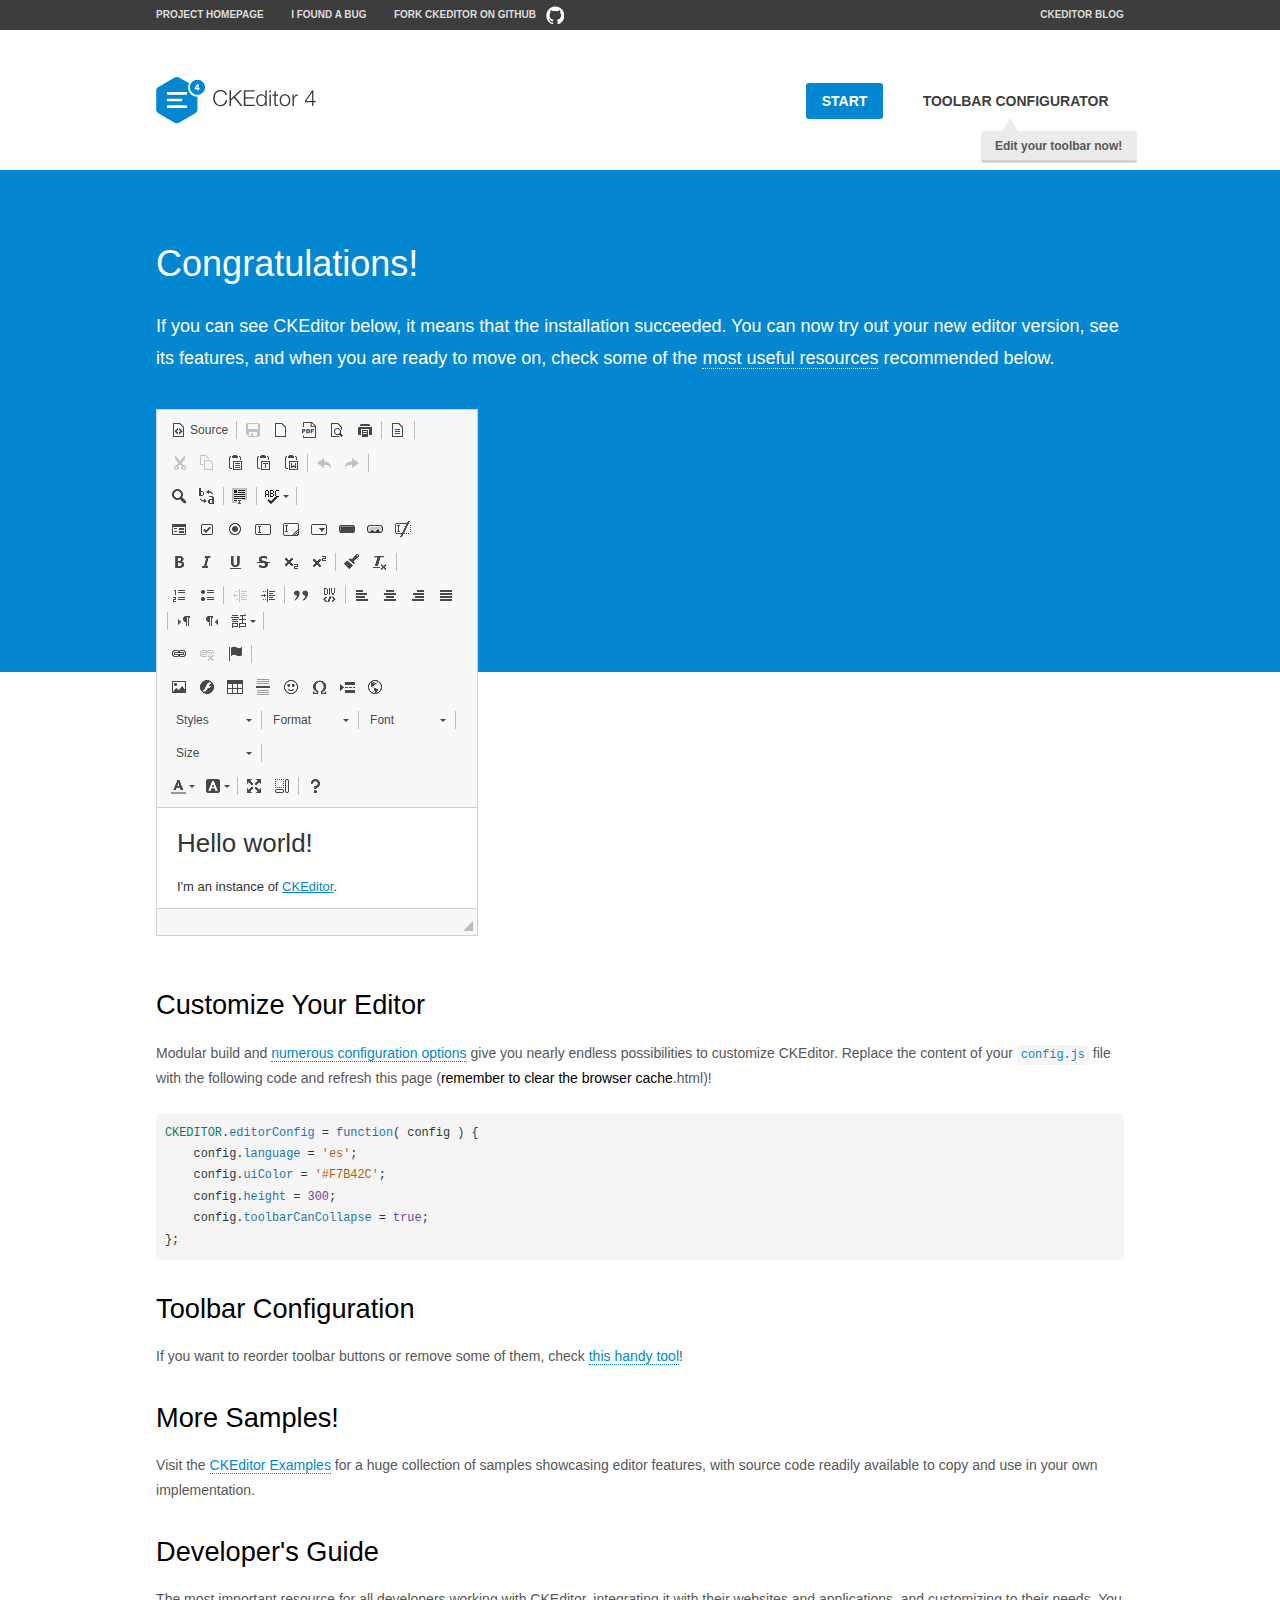
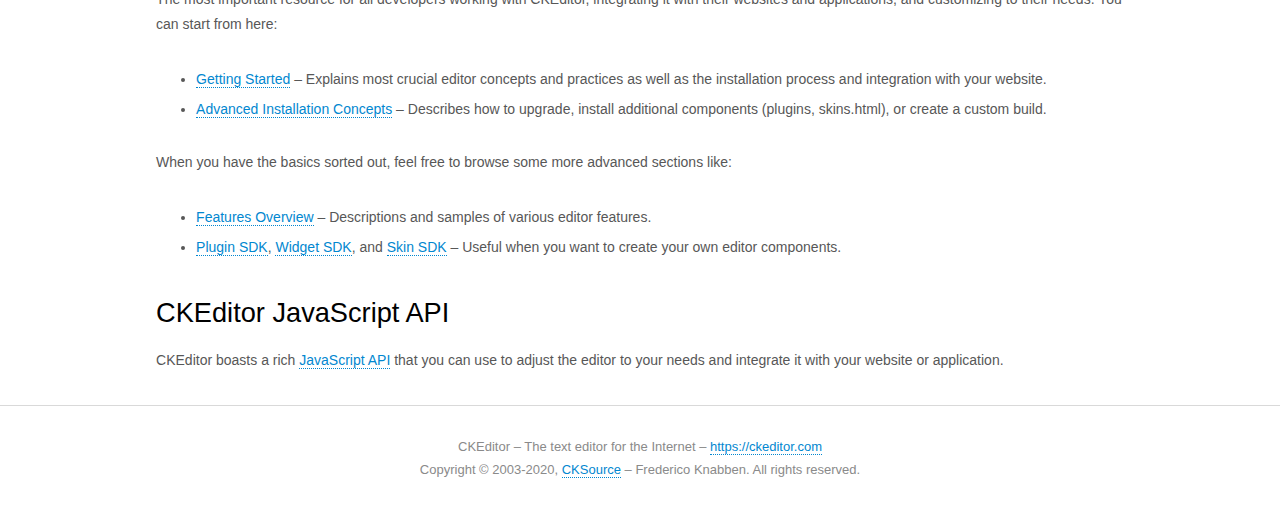
<file: static/ckeditor/samples/index.html>
<!DOCTYPE html>
<!--
Copyright (c) 2003-2020, CKSource - Frederico Knabben. All rights reserved.
For licensing, see LICENSE.md or https://ckeditor.com/legal/ckeditor-oss-license
-->
<html lang="en">
<head>
	<meta charset="utf-8">
	<title>CKEditor Sample</title>
	<script src="../ckeditor.js"></script>
	<script src="js/sample.js"></script>
	<link rel="stylesheet" href="css/samples.css">
	<link rel="stylesheet" href="toolbarconfigurator/lib/codemirror/neo.css">
	<meta name="viewport" content="width=device-width,initial-scale=1">
	<meta name="description" content="Try the latest sample of CKEditor 4 and learn more about customizing your WYSIWYG editor with endless possibilities.">
</head>
<body id="main">

<nav class="navigation-a">
	<div class="grid-container">
		<ul class="navigation-a-left grid-width-70">
			<li><a href="https://ckeditor.com/ckeditor-4/">Project Homepage</a></li>
			<li><a href="https://github.com/ckeditor/ckeditor4/issues">I found a bug</a></li>
			<li><a href="https://github.com/ckeditor/ckeditor4" class="icon-pos-right icon-navigation-a-github">Fork CKEditor on GitHub</a></li>
		</ul>
		<ul class="navigation-a-right grid-width-30">
			<li><a href="https://ckeditor.com/blog/">CKEditor Blog</a></li>
		</ul>
	</div>
</nav>

<header class="header-a">
	<div class="grid-container">
		<h1 class="header-a-logo grid-width-30">
			<a href="index.html"><img src="img/logo.svg" onerror="this.src='img/logo.png'; this.onerror=null;" alt="CKEditor Sample"></a>
		</h1>

		<nav class="navigation-b grid-width-70">
			<ul>
				<li><a href="index.html" class="button-a button-a-background">Start</a></li>
				<li><a href="toolbarconfigurator/index.html" class="button-a">Toolbar configurator <span class="balloon-a balloon-a-nw">Edit your toolbar now!</span></a></li>
			</ul>
		</nav>
	</div>
</header>

<main>
	<div class="adjoined-top">
		<div class="grid-container">
			<div class="content grid-width-100">
				<h1>Congratulations!</h1>
				<p>
					If you can see CKEditor below, it means that the installation succeeded.
					You can now try out your new editor version, see its features, and when you are ready to move on, check some of the <a href="#sample-customize">most useful resources</a> recommended below.
				</p>
			</div>
		</div>
	</div>
	<div class="adjoined-bottom">
		<div class="grid-container">
			<div class="grid-width-100">
				<div id="editor">
					<h1>Hello world!</h1>
					<p>I'm an instance of <a href="https://ckeditor.com">CKEditor</a>.</p>
				</div>
			</div>
		</div>
	</div>

	<div class="grid-container">
		<div class="content grid-width-100">
			<section id="sample-customize">
				<h2>Customize Your Editor</h2>
				<p>Modular build and <a href="https://ckeditor.com/docs/ckeditor4/latest/guide/dev_configuration.html">numerous configuration options</a> give you nearly endless possibilities to customize CKEditor. Replace the content of your <code><a href="../config.js">config.js</a></code> file with the following code and refresh this page (<strong>remember to clear the browser cache</strong>.html)!</p>
		<pre class="cm-s-neo CodeMirror"><code><span style="padding-right: 0.1px;"><span class="cm-variable">CKEDITOR</span>.<span class="cm-property">editorConfig</span> <span class="cm-operator">=</span> <span class="cm-keyword">function</span>( <span class="cm-def">config</span> ) {</span>
<span style="padding-right: 0.1px;"><span class="cm-tab">	</span><span class="cm-variable-2">config</span>.<span class="cm-property">language</span> <span class="cm-operator">=</span> <span class="cm-string">'es'</span>;</span>
<span style="padding-right: 0.1px;"><span class="cm-tab">	</span><span class="cm-variable-2">config</span>.<span class="cm-property">uiColor</span> <span class="cm-operator">=</span> <span class="cm-string">'#F7B42C'</span>;</span>
<span style="padding-right: 0.1px;"><span class="cm-tab">	</span><span class="cm-variable-2">config</span>.<span class="cm-property">height</span> <span class="cm-operator">=</span> <span class="cm-number">300</span>;</span>
<span style="padding-right: 0.1px;"><span class="cm-tab">	</span><span class="cm-variable-2">config</span>.<span class="cm-property">toolbarCanCollapse</span> <span class="cm-operator">=</span> <span class="cm-atom">true</span>;</span>
<span style="padding-right: 0.1px;">};</span></code></pre>
			</section>

			<section>
				<h2>Toolbar Configuration</h2>
				<p>If you want to reorder toolbar buttons or remove some of them, check <a href="toolbarconfigurator/index.html">this handy tool</a>!</p>
			</section>

			<section>
				<h2>More Samples!</h2>
				<p>Visit the <a href="https://ckeditor.com/docs/ckeditor4/latest/examples/index.html">CKEditor Examples</a> for a huge collection of samples showcasing editor features, with source code readily available to copy and use in your own implementation.</p>
			</section>

			<section>
				<h2>Developer's Guide</h2>
				<p>The most important resource for all developers working with CKEditor, integrating it with their websites and applications, and customizing to their needs. You can start from here:</p>
				<ul>
					<li><a href="https://ckeditor.com/docs/ckeditor4/latest/guide/dev_installation.html">Getting Started</a> &ndash; Explains most crucial editor concepts and practices as well as the installation process and integration with your website.</li>
					<li><a href="https://ckeditor.com/docs/ckeditor4/latest/guide/dev_advanced_installation.html">Advanced Installation Concepts</a> &ndash; Describes how to upgrade, install additional components (plugins, skins.html), or create a custom build.</li>
				</ul>
					<p>When you have the basics sorted out, feel free to browse some more advanced sections like:</p>
				<ul>
					<li><a href="https://ckeditor.com/docs/ckeditor4/latest/features/index.html">Features Overview</a> &ndash; Descriptions and samples of various editor features.</li>
					<li><a href="https://ckeditor.com/docs/ckeditor4/latest/guide/plugin_sdk_intro.html">Plugin SDK</a>, <a href="https://ckeditor.com/docs/ckeditor4/latest/guide/widget_sdk_intro.html">Widget SDK</a>, and <a href="https://ckeditor.com/docs/ckeditor4/latest/guide/skin_sdk_intro.html">Skin SDK</a> &ndash; Useful when you want to create your own editor components.</li>
				</ul>
			</section>

			<section>
				<h2>CKEditor JavaScript API</h2>
				<p>CKEditor boasts a rich <a href="https://ckeditor.com/docs/ckeditor4/latest/api/index.html">JavaScript API</a> that you can use to adjust the editor to your needs and integrate it with your website or application.</p>
			</section>
		</div>
	</div>
</main>

<footer class="footer-a grid-container">
	<div class="grid-container">
		<p class="grid-width-100">
			CKEditor &ndash; The text editor for the Internet &ndash; <a class="samples" href="https://ckeditor.com/">https://ckeditor.com</a>
		</p>
		<p class="grid-width-100" id="copy">
			Copyright &copy; 2003-2020, <a class="samples" href="https://cksource.com/">CKSource</a> &ndash; Frederico Knabben. All rights reserved.
		</p>
	</div>
</footer>
<script>
	initSample();
</script>

</body>
</html>
</file>
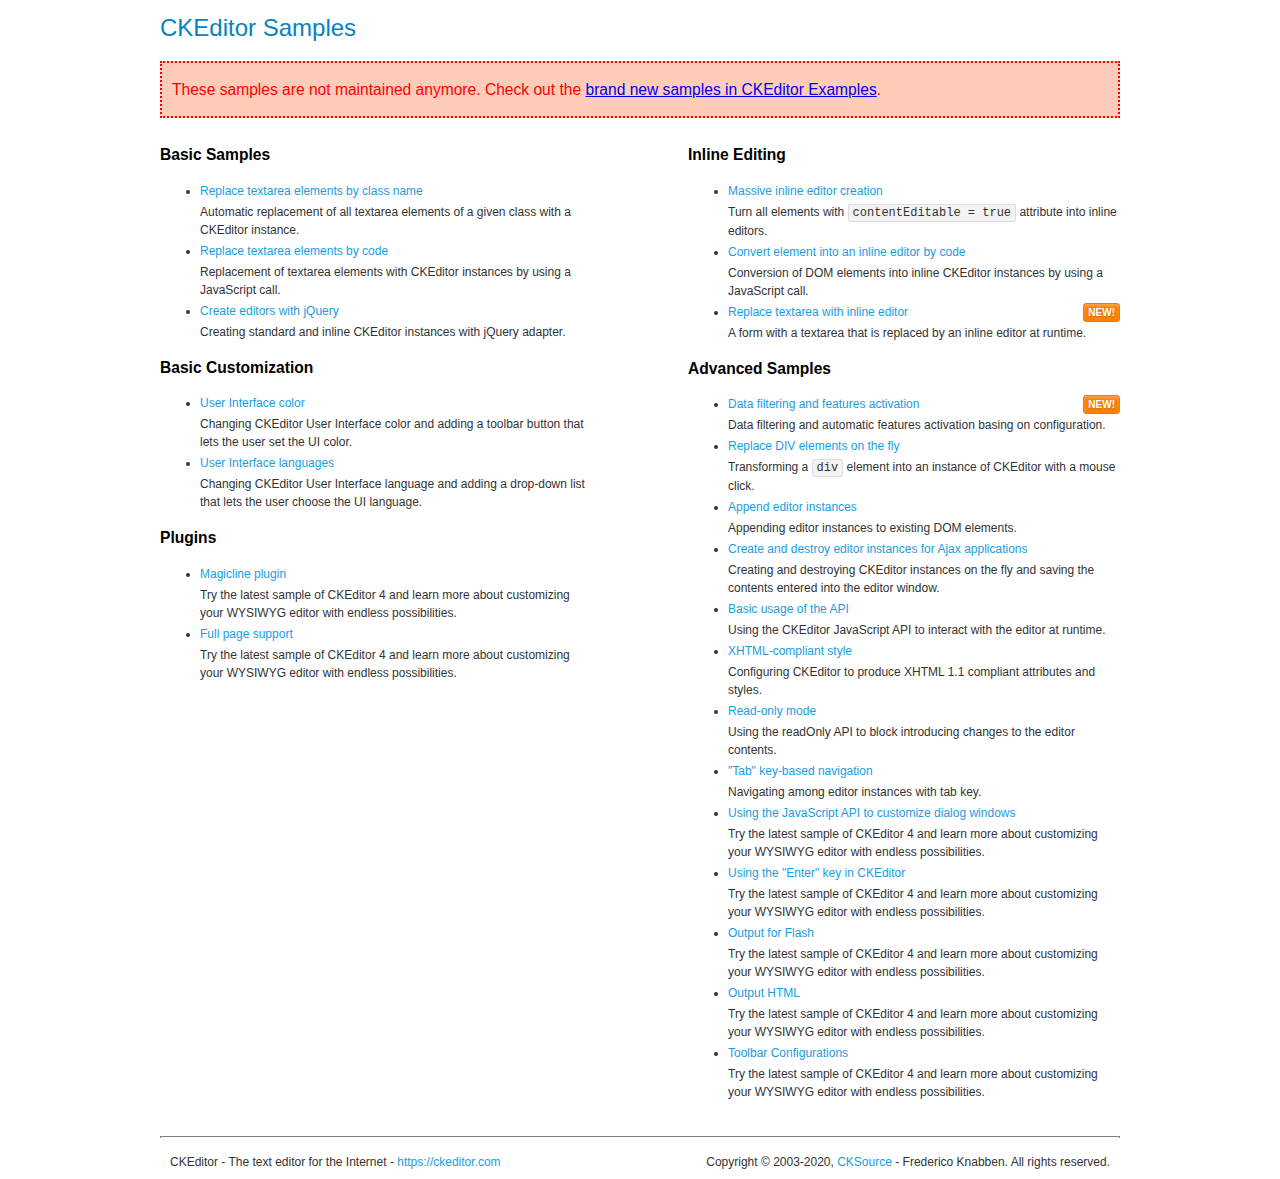
<file: static/ckeditor/samples/old/index.html>
<!DOCTYPE html>
<!--
Copyright (c) 2003-2020, CKSource - Frederico Knabben. All rights reserved.
For licensing, see LICENSE.md or https://ckeditor.com/legal/ckeditor-oss-license
-->
<html lang="en">
<head>
	<meta charset="utf-8">
	<title>CKEditor Samples</title>
	<link rel="stylesheet" href="sample.css">
	<meta name="description" content="Try the latest sample of CKEditor 4 and learn more about customizing your WYSIWYG editor with endless possibilities.">
</head>
<body>
	<h1 class="samples">
		CKEditor Samples
	</h1>
	<div class="warning deprecated">
		These samples are not maintained anymore. Check out the <a href="https://ckeditor.com/docs/ckeditor4/latest/examples/index.html">brand new samples in CKEditor Examples</a>.
	</div>
	<div class="twoColumns">
		<div class="twoColumnsLeft">
			<h2 class="samples">
				Basic Samples
			</h2>
			<dl class="samples">
				<dt><a class="samples" href="replacebyclass.html">Replace textarea elements by class name</a></dt>
				<dd>Automatic replacement of all textarea elements of a given class with a CKEditor instance.</dd>

				<dt><a class="samples" href="replacebycode.html">Replace textarea elements by code</a></dt>
				<dd>Replacement of textarea elements with CKEditor instances by using a JavaScript call.</dd>

				<dt><a class="samples" href="jquery.html">Create editors with jQuery</a></dt>
				<dd>Creating standard and inline CKEditor instances with jQuery adapter.</dd>
			</dl>

			<h2 class="samples">
				Basic Customization
			</h2>
			<dl class="samples">
				<dt><a class="samples" href="uicolor.html">User Interface color</a></dt>
				<dd>Changing CKEditor User Interface color and adding a toolbar button that lets the user set the UI color.</dd>

				<dt><a class="samples" href="uilanguages.html">User Interface languages</a></dt>
				<dd>Changing CKEditor User Interface language and adding a drop-down list that lets the user choose the UI language.</dd>
			</dl>


			<h2 class="samples">Plugins</h2>
<dl class="samples">
<dt><a class="samples" href="magicline/magicline.html">Magicline plugin</a></dt>
<dd>Try the latest sample of CKEditor 4 and learn more about customizing your WYSIWYG editor with endless possibilities.</dd>

<dt><a class="samples" href="wysiwygarea/fullpage.html">Full page support</a></dt>
<dd>Try the latest sample of CKEditor 4 and learn more about customizing your WYSIWYG editor with endless possibilities.</dd>
</dl>
		</div>
		<div class="twoColumnsRight">
			<h2 class="samples">
				Inline Editing
			</h2>
			<dl class="samples">
				<dt><a class="samples" href="inlineall.html">Massive inline editor creation</a></dt>
				<dd>Turn all elements with <code>contentEditable = true</code> attribute into inline editors.</dd>

				<dt><a class="samples" href="inlinebycode.html">Convert element into an inline editor by code</a></dt>
				<dd>Conversion of DOM elements into inline CKEditor instances by using a JavaScript call.</dd>

				<dt><a class="samples" href="inlinetextarea.html">Replace textarea with inline editor</a> <span class="new">New!</span></dt>
				<dd>A form with a textarea that is replaced by an inline editor at runtime.</dd>

				
			</dl>

			<h2 class="samples">
				Advanced Samples
			</h2>
			<dl class="samples">
				<dt><a class="samples" href="datafiltering.html">Data filtering and features activation</a> <span class="new">New!</span></dt>
				<dd>Data filtering and automatic features activation basing on configuration.</dd>

				<dt><a class="samples" href="divreplace.html">Replace DIV elements on the fly</a></dt>
				<dd>Transforming a <code>div</code> element into an instance of CKEditor with a mouse click.</dd>

				<dt><a class="samples" href="appendto.html">Append editor instances</a></dt>
				<dd>Appending editor instances to existing DOM elements.</dd>

				<dt><a class="samples" href="ajax.html">Create and destroy editor instances for Ajax applications</a></dt>
				<dd>Creating and destroying CKEditor instances on the fly and saving the contents entered into the editor window.</dd>

				<dt><a class="samples" href="api.html">Basic usage of the API</a></dt>
				<dd>Using the CKEditor JavaScript API to interact with the editor at runtime.</dd>

				<dt><a class="samples" href="xhtmlstyle.html">XHTML-compliant style</a></dt>
				<dd>Configuring CKEditor to produce XHTML 1.1 compliant attributes and styles.</dd>

				<dt><a class="samples" href="readonly.html">Read-only mode</a></dt>
				<dd>Using the readOnly API to block introducing changes to the editor contents.</dd>

				<dt><a class="samples" href="tabindex.html">"Tab" key-based navigation</a></dt>
				<dd>Navigating among editor instances with tab key.</dd>


				
<dt><a class="samples" href="dialog/dialog.html">Using the JavaScript API to customize dialog windows</a></dt>
<dd>Try the latest sample of CKEditor 4 and learn more about customizing your WYSIWYG editor with endless possibilities.</dd>

<dt><a class="samples" href="enterkey/enterkey.html">Using the &quot;Enter&quot; key in CKEditor</a></dt>
<dd>Try the latest sample of CKEditor 4 and learn more about customizing your WYSIWYG editor with endless possibilities.</dd>

<dt><a class="samples" href="htmlwriter/outputforflash.html">Output for Flash</a></dt>
<dd>Try the latest sample of CKEditor 4 and learn more about customizing your WYSIWYG editor with endless possibilities.</dd>

<dt><a class="samples" href="htmlwriter/outputhtml.html">Output HTML</a></dt>
<dd>Try the latest sample of CKEditor 4 and learn more about customizing your WYSIWYG editor with endless possibilities.</dd>

<dt><a class="samples" href="toolbar/toolbar.html">Toolbar Configurations</a></dt>
<dd>Try the latest sample of CKEditor 4 and learn more about customizing your WYSIWYG editor with endless possibilities.</dd>

			</dl>
		</div>
	</div>
	<div id="footer">
		<hr>
		<p>
			CKEditor - The text editor for the Internet - <a class="samples" href="https://ckeditor.com/">https://ckeditor.com</a>
		</p>
		<p id="copy">
			Copyright &copy; 2003-2020, <a class="samples" href="https://cksource.com/">CKSource</a> - Frederico Knabben. All rights reserved.
		</p>
	</div>
</body>
</html>
</file>
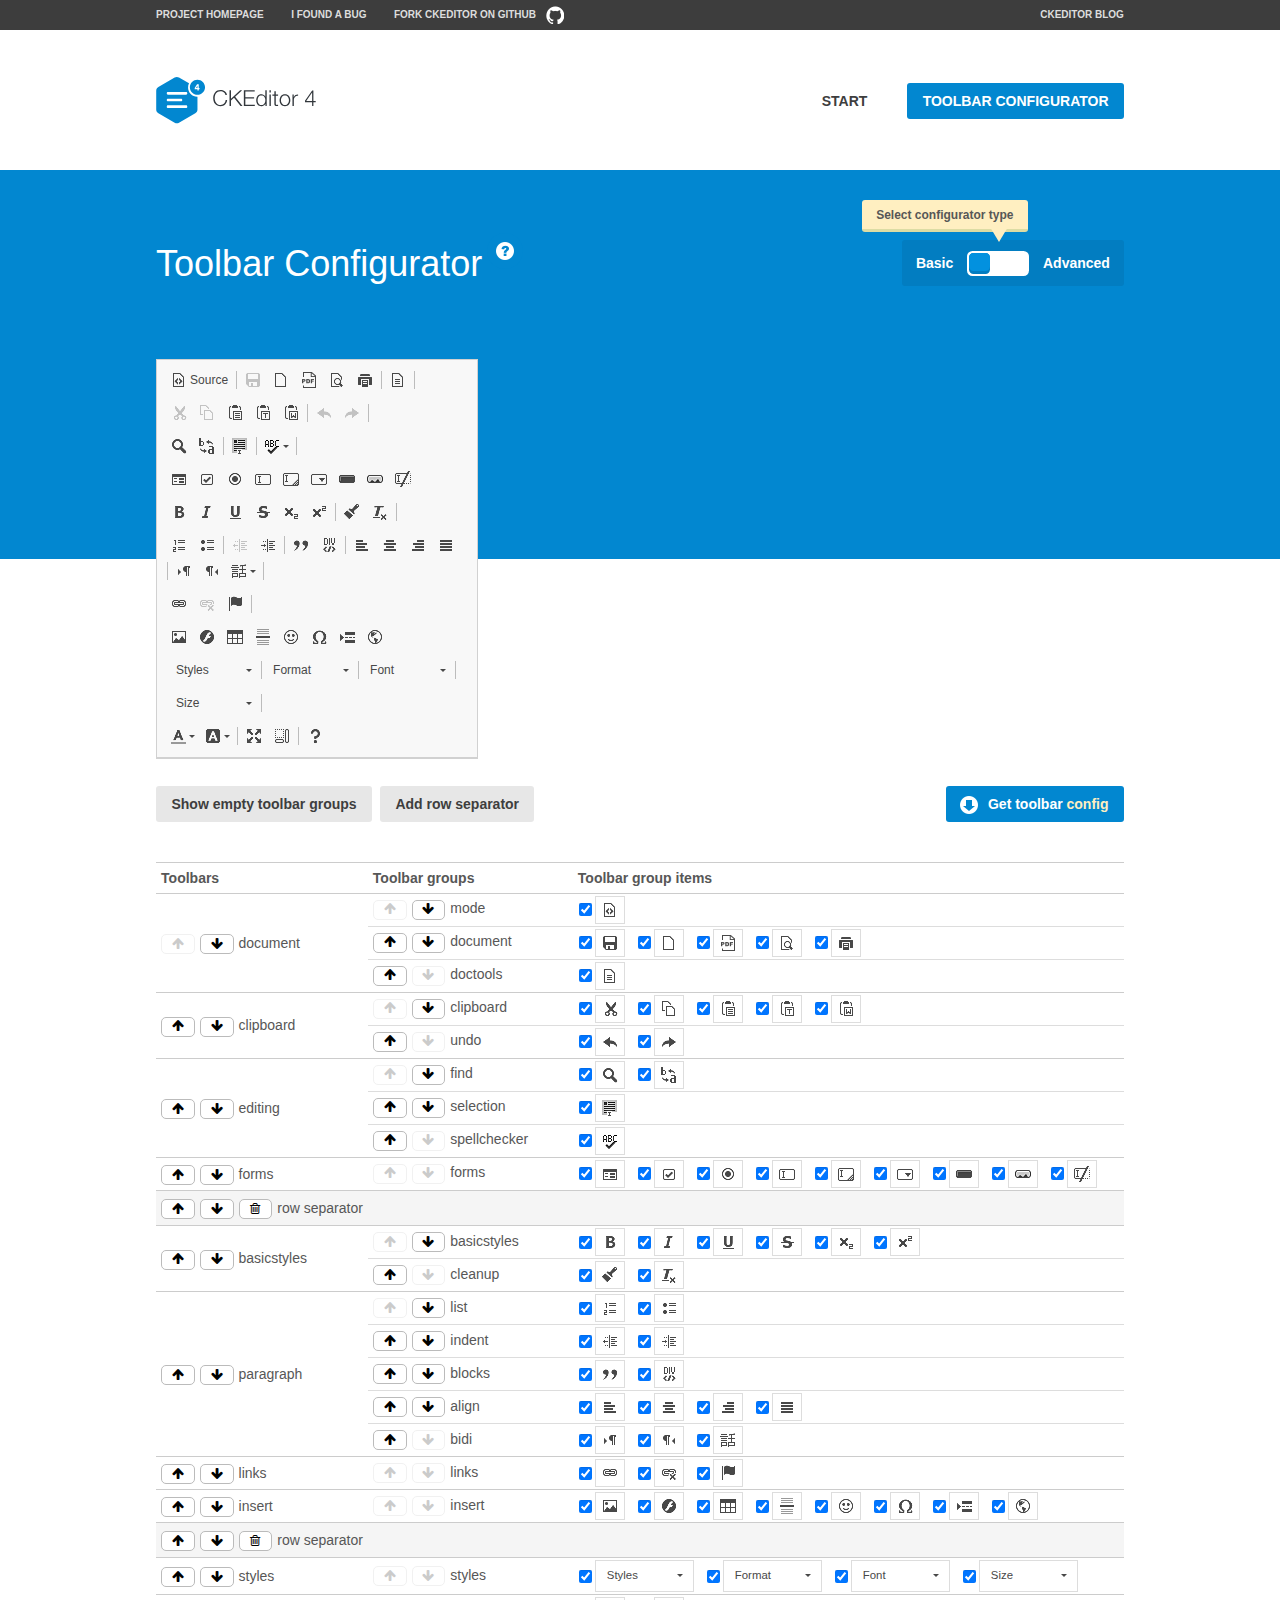
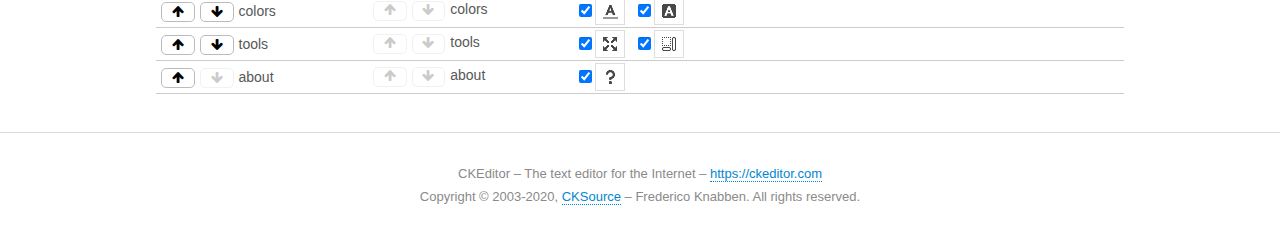
<file: static/ckeditor/samples/toolbarconfigurator/index.html>
<!DOCTYPE html>
<!--
Copyright (c) 2003-2020, CKSource - Frederico Knabben. All rights reserved.
For licensing, see LICENSE.md or https://ckeditor.com/legal/ckeditor-oss-license
-->
<!--[if IE 8]><html class="ie8"><![endif]-->
<!--[if gt IE 8]><html><![endif]-->
<!--[if !IE]><!--><html lang="en"><!--<![endif]-->
<head>
	<meta charset="utf-8">
	<title>Toolbar Configurator</title>
	<script src="../../ckeditor.js"></script>
	<script>
		if ( CKEDITOR.env.ie && CKEDITOR.env.version < 9 )
			CKEDITOR.tools.enableHtml5Elements( document );
	</script>
	<link rel="stylesheet" href="lib/codemirror/codemirror.css">
	<link rel="stylesheet" href="lib/codemirror/show-hint.css">
	<link rel="stylesheet" href="lib/codemirror/neo.css">
	<link rel="stylesheet" href="css/fontello.css">
	<link rel="stylesheet" href="../css/samples.css">
	<meta name="description" content="Try the latest sample of CKEditor 4 and learn more about customizing your WYSIWYG editor with endless possibilities.">
</head>
<body id="toolbar">

<nav class="navigation-a">
	<div class="grid-container">
		<ul class="navigation-a-left grid-width-70">
			<li><a href="https://ckeditor.com/ckeditor-4/">Project Homepage</a></li>
			<li><a href="https://github.com/ckeditor/ckeditor4/issues">I found a bug</a></li>
			<li><a href="https://github.com/ckeditor/ckeditor4" class="icon-pos-right icon-navigation-a-github">Fork CKEditor on GitHub</a></li>
		</ul>
		<ul class="navigation-a-right grid-width-30">
			<li><a href="https://ckeditor.com/blog/">CKEditor Blog</a></li>
		</ul>
	</div>
</nav>

<header class="header-a">
	<div class="grid-container">
		<h1 class="header-a-logo grid-width-30">
			<a href="../index.html"><img src="../img/logo.svg" onerror="this.src='../img/logo.png'; this.onerror=null;" alt="CKEditor Logo"></a>
		</h1>
		<nav class="navigation-b grid-width-70">
			<ul>
				<li><a href="../index.html"  class="button-a">Start</a></li>
				<li><a href="index.html"  class="button-a button-a-background">Toolbar configurator</a></li>
			</ul>
		</nav>
	</div>
</header>

<main>
	<div class="adjoined-top">
		<div class="grid-container">
			<div class="content grid-width-100">
				<div class="grid-container-nested">
					<h1 class="grid-width-60">
						Toolbar Configurator
						<a href="#help-content" type="button" title="Configurator help" id="help" class="button-a button-a-background button-a-no-text icon-pos-left icon-question-mark">Help</a>
					</h1>

					<div class="grid-width-40 grid-switch-magic">
						<div class="switch">
							<span class="balloon-a balloon-a-se">Select configurator type</span>
							<input type="radio" name="radio" data-num="1" id="radio-basic" />
							<input type="radio" name="radio" data-num="2" id="radio-advanced" />
							<label data-for="1" for="radio-basic">Basic</label>
							<span class="switch-inner">
								<span class="handler"></span>
							</span>
							<label data-for="2" for="radio-advanced">Advanced</label>
						</div>
					</div>
				</div>
			</div>
		</div>
	</div>
	<div class="adjoined-bottom">
		<div class="grid-container">
			<div class="grid-width-100">
				<div class="editors-container">
					<div id="editor-basic"></div>
					<div id="editor-advanced"></div>
				</div>
			</div>
		</div>
	</div>

	<div class="grid-container configurator">
		<div class="content grid-width-100">
			<div class="configurator">
				<div>
					<div id="toolbarModifierWrapper"></div>
				</div>
			</div>
		</div>
	</div>

	<div id="help-content">
		<div class="grid-container">
			<div class="grid-width-100">
				<h2>What Am I Doing Here?</h2>

				<div class="grid-container grid-container-nested">
					<div class="basic">
						<div class="grid-width-50">
							<p>Arrange <a href="https://ckeditor.com/docs/ckeditor4/latest/api/CKEDITOR_config.html#cfg-toolbarGroups">toolbar groups</a>, toggle <a href="https://ckeditor.com/docs/ckeditor4/latest/api/CKEDITOR_config.html#cfg-removeButtons">button visibility</a> according to your needs and get your toolbar configuration.</p>
							<p>You can replace the content of the <a href="../../config.js"><code>config.js</code></a> file with the generated configuration. If you already set some configuration options you will need to merge both configurations.</p>
						</div>
						<div class="grid-width-50">
							<p>Read more about different ways of <a href="https://ckeditor.com/docs/ckeditor4/latest/guide/dev_configuration.html">setting configuration</a> and do not forget about <strong>clearing browser cache</strong>.</p>
							<p>Arranging toolbar groups is the recommended way of configuring the toolbar, but if you need more freedom you can use the <a href="#advanced">advanced configurator</a>.</p>
						</div>
					</div>
					<div class="advanced" style="display: none;">
						<div class="grid-width-50">
							<p>With this code editor you can edit your <a href="https://ckeditor.com/docs/ckeditor4/latest/api/CKEDITOR_config.html#cfg-toolbar">toolbar configuration</a> live.</p>
							<p>You can replace the content of the <a href="../../config.js"><code>config.js</code></a> file with the generated configuration. If you already set some configuration options you will need to merge both configurations.</p>
						</div>
						<div class="grid-width-50">
							<p>Read more about different ways of <a href="https://ckeditor.com/docs/ckeditor4/latest/guide/dev_configuration.html">setting configuration</a> and do not forget about <strong>clearing browser cache</strong>.</p>
						</div>
					</div>
				</div>

				<p class="grid-container grid-container-nested">
					<button type="button" class="help-content-close grid-width-100 button-a button-a-background">Got it. Let's play!</button>
				</p>
			</div>
		</div>
	</div>
</main>

<footer class="footer-a grid-container">
	<p class="grid-width-100">
		CKEditor &ndash; The text editor for the Internet &ndash; <a class="samples" href="https://ckeditor.com/">https://ckeditor.com</a>
	</p>
	<p class="grid-width-100" id="copy">
		Copyright &copy; 2003-2020, <a class="samples" href="https://cksource.com/">CKSource</a> &ndash; Frederico Knabben. All rights reserved.
	</p>
</footer>

<script src="lib/codemirror/codemirror.js"></script>
<script src="lib/codemirror/javascript.js"></script>
<script src="lib/codemirror/show-hint.js"></script>

<script src="js/fulltoolbareditor.js"></script>
<script src="js/abstracttoolbarmodifier.js"></script>
<script src="js/toolbarmodifier.js"></script>
<script src="js/toolbartextmodifier.js"></script>
<script src="../js/sf.js"></script>

<script>
	( function() {
		'use strict';

		var mode = ( window.location.hash.substr( 1 ) === 'advanced' ) ? 'advanced' : 'basic',
			configuratorSection = CKEDITOR.document.findOne( 'main > .grid-container.configurator' ),
			basicInstruction = CKEDITOR.document.findOne( '#help-content .basic' ),
			advancedInstruction = CKEDITOR.document.findOne( '#help-content .advanced' ),

			// Configurator mode switcher.
			modeSwitchBasic = CKEDITOR.document.getById( 'radio-basic' ),
			modeSwitchAdvanced = CKEDITOR.document.getById( 'radio-advanced' );

		// Initial setup
		function updateSwitcher() {
			if ( mode === 'advanced' ) {
				modeSwitchAdvanced.$.checked = true;
			} else {
				modeSwitchBasic.$.checked = true;
			}
		}

		updateSwitcher();

		CKEDITOR.document.getWindow().on( 'hashchange', function( e ) {
			var hash = window.location.hash.substr( 1 );
			if ( !( hash === 'advanced' || hash === 'basic' ) ) {
				return;
			}
			mode = hash;
			onToolbarsDone( mode );
		} );

		CKEDITOR.document.getWindow().on( 'resize', function() {
			updateToolbar( ( mode === 'basic' ? toolbarModifier : toolbarTextModifier )[ 'editorInstance' ] );
		} );

		function onRefresh( modifier ) {
			modifier = modifier || this;

			if ( mode === 'basic' && modifier instanceof ToolbarConfigurator.ToolbarTextModifier ) {
				return;
			}

			// CodeMirror container becomes visible, so we need to refresh and to avoid rendering problems.
			if ( mode === 'advanced' && modifier instanceof ToolbarConfigurator.ToolbarTextModifier ) {
				modifier.codeContainer.refresh();
			}

			updateToolbar( modifier.editorInstance );
		}

		function updateToolbar( editor ) {
			var editorContainer = editor.container;

			// Not always editor is loaded.
			if ( !editorContainer ) {
				return;
			}

			var displayStyle = editorContainer.getStyle( 'display' );

			editorContainer.setStyle( 'display', 'block' );

			var newHeight = editorContainer.getSize( 'height' );

			var newMarginTop = parseInt( editorContainer.getComputedStyle( 'margin-top' ), 10 );
			newMarginTop = ( isNaN( newMarginTop ) ? 0 : Number( newMarginTop ) );

			var newMarginBottom = parseInt( editorContainer.getComputedStyle( 'margin-bottom' ), 10 );
			newMarginBottom = ( isNaN( newMarginBottom ) ? 0 : Number( newMarginBottom ) );

			var result = newHeight + newMarginTop + newMarginBottom;

			editorContainer.setStyle( 'display', displayStyle );

			editor.container.getAscendant( 'div' ).setStyle( 'height', result + 'px' );
		}

		var toolbarModifier = new ToolbarConfigurator.ToolbarModifier( 'editor-basic' );

		var done = 0;
		toolbarModifier.init( onToolbarInit );
		toolbarModifier.onRefresh = onRefresh;

		CKEDITOR.document.getById( 'toolbarModifierWrapper' ).append( toolbarModifier.mainContainer );

		var toolbarTextModifier = new ToolbarConfigurator.ToolbarTextModifier( 'editor-advanced' );
		toolbarTextModifier.init( onToolbarInit );
		toolbarTextModifier.onRefresh = onRefresh;

		function onToolbarInit() {
			if ( ++done === 2 ) {
				onToolbarsDone();

				positionSticky.watch( CKEDITOR.document.findOne( '.toolbar' ), function() {
					return mode === 'advanced';
				} );
			}
		}

		function onToolbarsDone() {
			if ( mode === 'basic' ) {
				toggleModeBasic( false );
			} else {
				toggleModeAdvanced( false );
			}

			updateSwitcher();

			setTimeout( function() {
				CKEDITOR.document.findOne( '.editors-container' ).addClass( 'active' );
				CKEDITOR.document.findOne( '#toolbarModifierWrapper' ).addClass( 'active' );
			}, 200 );
		}

		CKEDITOR.document.getById( 'toolbarModifierWrapper' ).append( toolbarTextModifier.mainContainer );

		function toogleModeSwitch( onElement, offElement, onModifier, offModifier ) {
			onElement.addClass( 'fancy-button-active' );
			offElement.removeClass( 'fancy-button-active' );

			onModifier.showUI();
			offModifier.hideUI();
		}

		function toggleModeBasic( callOnRefresh ) {
			callOnRefresh = ( callOnRefresh !== false );
			mode = 'basic';
			window.location.hash = '#basic';
			toogleModeSwitch( modeSwitchBasic, modeSwitchAdvanced, toolbarModifier, toolbarTextModifier );

			configuratorSection.removeClass( 'freed-width' );
			basicInstruction.show();
			advancedInstruction.hide();

			callOnRefresh && onRefresh( toolbarModifier );
		}

		function toggleModeAdvanced( callOnRefresh ) {
			callOnRefresh = ( callOnRefresh !== false );
			mode = 'advanced';
			window.location.hash = '#advanced';
			toogleModeSwitch( modeSwitchAdvanced, modeSwitchBasic, toolbarTextModifier, toolbarModifier );

			configuratorSection.addClass( 'freed-width' );
			advancedInstruction.show();
			basicInstruction.hide();

			callOnRefresh && onRefresh( toolbarTextModifier );
		}

		modeSwitchBasic.on( 'click', toggleModeBasic );
		modeSwitchAdvanced.on( 'click', toggleModeAdvanced );

		//
		// Position:sticky for the toolbar.
		//

		// Will make elements behave like they were styled with position:sticky.
		var positionSticky = {
			// Store object: {
			// 		element: CKEDITOR.dom.element, // Element which will float.
			// 		placeholder: CKEDITOR.dom.element, // Placeholder which is place to prevent page bounce.
			// 		isFixed: boolean // Whether element float now.
			// }
			watched: [],

			active: [],

			staticContainer: null,

			init: function() {
				var element = CKEDITOR.dom.element.createFromHtml(
					'<div class="staticContainer">' +
						'<div class="grid-container" >' +
							'<div class="grid-width-100">' +
								'<div class="inner"></div>' +
							'</div>' +
						'</div>' +
					'</div>' );

				this.staticContainer = element.findOne( '.inner' );

				CKEDITOR.document.getBody().append( element );
			},

			watch: function( element, preventFunc ) {
				this.watched.push( {
					element: element,
					placeholder: new CKEDITOR.dom.element( 'div' ),
					isFixed: false,
					preventFunc: preventFunc
				} );
			},

			checkAll: function() {
				for ( var i = 0; i < this.watched.length; i++ ) {
					this.check( this.watched[ i ] );
				}
			},

			check: function( element ) {
				var isFixed = element.isFixed;
				var shouldBeFixed = this.shouldBeFixed( element );

				// Nothing to be done.
				if ( isFixed === shouldBeFixed ) {
					return;
				}

				var placeholder = element.placeholder;

				if ( isFixed ) {
					// Unfixing.

					element.element.insertBefore( placeholder );
					placeholder.remove();

					element.element.removeStyle( 'margin' );

					this.active.splice( CKEDITOR.tools.indexOf( this.active, element ), 1 );

				} else {
					// Fixing.
					placeholder.setStyle( 'width', element.element.getSize( 'width' ) + 'px' );
					placeholder.setStyle( 'height', element.element.getSize( 'height' ) + 'px' );
					placeholder.setStyle( 'margin-bottom', element.element.getComputedStyle( 'margin-bottom' ) );
					placeholder.setStyle( 'display', element.element.getComputedStyle( 'display' ) );
					placeholder.insertAfter( element.element );

					this.staticContainer.append( element.element );

					this.active.push( element );
				}

				element.isFixed = !element.isFixed;
			},

			shouldBeFixed: function( element ) {
				if ( element.preventFunc && element.preventFunc() ) {
					return false;
				}

				// If element is already fixed we are checking it's placeholder.
				var related = ( element.isFixed ? element.placeholder : element.element ),
					clientRect = related.$.getBoundingClientRect(),
					staticHeight = this.staticContainer.getSize('height' ),
					elemHeight = element.element.getSize( 'height' );

				if ( element.isFixed ) {
					return ( clientRect.top + elemHeight < staticHeight );
				} else {
					return ( clientRect.top < staticHeight );
				}
			}
		};

		positionSticky.init();

		CKEDITOR.document.getWindow().on( 'scroll',
			CKEDITOR.tools.eventsBuffer( 100, positionSticky.checkAll, positionSticky ).input
		);

		// Make the toolbar sticky.
		positionSticky.watch( CKEDITOR.document.findOne( '.editors-container' ) );

		// Help button and help-content.
		( function() {
			var helpButton = CKEDITOR.document.getById( 'help' ),
				helpContent = CKEDITOR.document.getById( 'help-content' );

			// Don't show help button on IE8 because it's unsupported by Pico Modal.
			if ( CKEDITOR.env.ie && CKEDITOR.env.version == 8 ) {
				helpButton.hide();
			} else {
				// Display help modal when the button is clicked.
				helpButton.on( 'click', function( evt ) {
					SF.modal( {
						// Clone modal content from DOM.
						content: helpContent.getHtml(),

						afterCreate: function( modal ) {
							// Enable modal content button to close the modal.
							new CKEDITOR.dom.element( modal.modalElem() ).findOne( '.help-content-close' ).once( 'click', modal.close );
						}
					} ).show();
				} );
			}
		} )();
	} )();
</script>
</body>
</html>
</file>
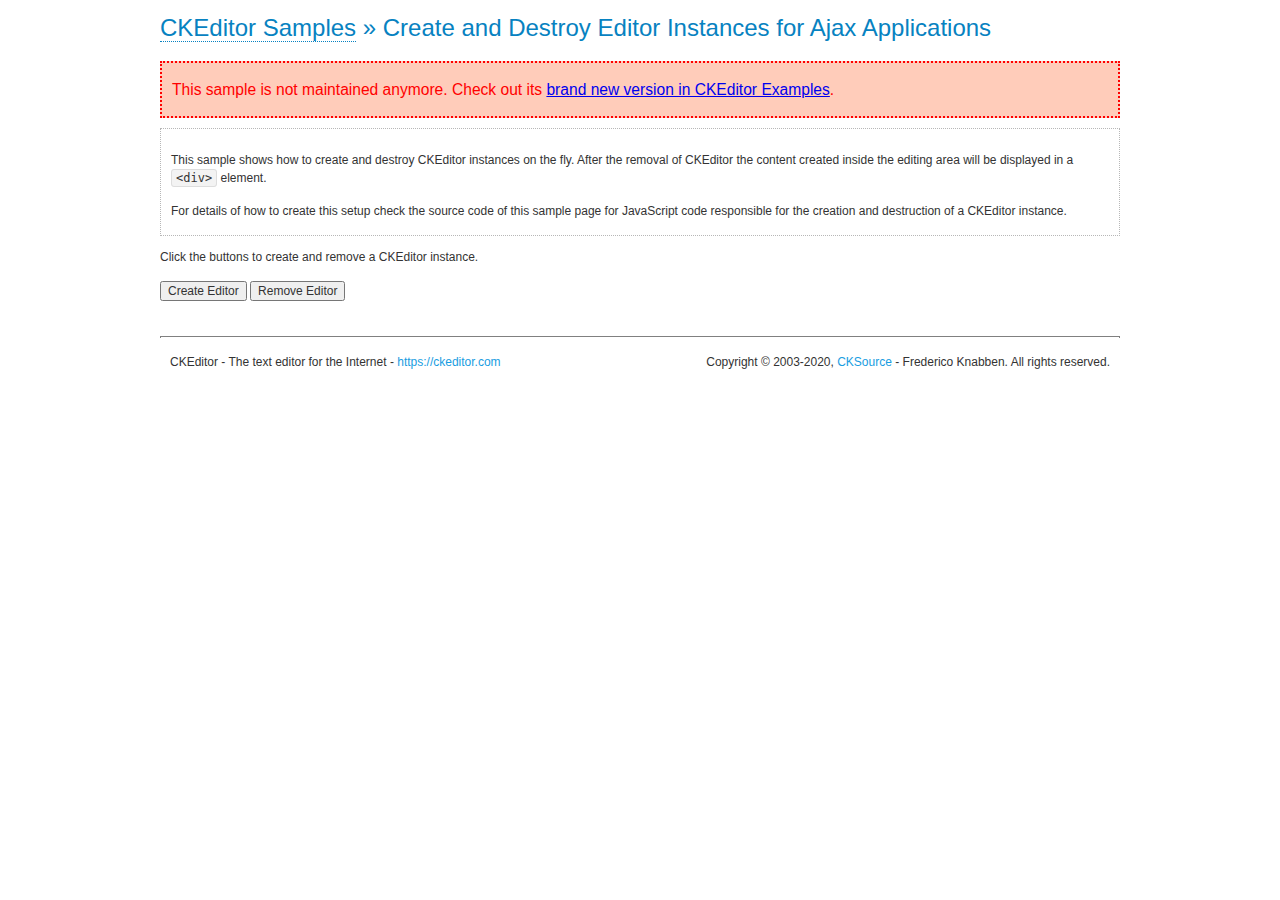
<file: static/ckeditor/samples/old/ajax.html>
<!DOCTYPE html>
<!--
Copyright (c) 2003-2020, CKSource - Frederico Knabben. All rights reserved.
For licensing, see LICENSE.md or https://ckeditor.com/legal/ckeditor-oss-license
-->
<html lang="en">
<head>
	<meta charset="utf-8">
	<title>Ajax &mdash; CKEditor Sample</title>
	<script src="../../ckeditor.js"></script>
	<link rel="stylesheet" href="sample.css">
	<meta name="description" content="Try the latest sample of CKEditor 4 and learn more about customizing your WYSIWYG editor with endless possibilities.">
	<script>

		var editor, html = '';

		function createEditor() {
			if ( editor )
				return;

			// Create a new editor inside the <div id="editor">, setting its value to html
			var config = {};
			editor = CKEDITOR.appendTo( 'editor', config, html );
		}

		function removeEditor() {
			if ( !editor )
				return;

			// Retrieve the editor contents. In an Ajax application, this data would be
			// sent to the server or used in any other way.
			document.getElementById( 'editorcontents' ).innerHTML = html = editor.getData();
			document.getElementById( 'contents' ).style.display = '';

			// Destroy the editor.
			editor.destroy();
			editor = null;
		}

	</script>
</head>
<body>
	<h1 class="samples">
		<a href="index.html">CKEditor Samples</a> &raquo; Create and Destroy Editor Instances for Ajax Applications
	</h1>
	<div class="warning deprecated">
		This sample is not maintained anymore. Check out its <a href="https://ckeditor.com/docs/ckeditor4/latest/examples/saveajax.html">brand new version in CKEditor Examples</a>.
	</div>
	<div class="description">
		<p>
			This sample shows how to create and destroy CKEditor instances on the fly. After the removal of CKEditor the content created inside the editing
			area will be displayed in a <code>&lt;div&gt;</code> element.
		</p>
		<p>
			For details of how to create this setup check the source code of this sample page
			for JavaScript code responsible for the creation and destruction of a CKEditor instance.
		</p>
	</div>
	<p>Click the buttons to create and remove a CKEditor instance.</p>
	<p>
		<input onclick="createEditor();" type="button" value="Create Editor">
		<input onclick="removeEditor();" type="button" value="Remove Editor">
	</p>
	<!-- This div will hold the editor. -->
	<div id="editor">
	</div>
	<div id="contents" style="display: none">
		<p>
			Edited Contents:
		</p>
		<!-- This div will be used to display the editor contents. -->
		<div id="editorcontents">
		</div>
	</div>
	<div id="footer">
		<hr>
		<p>
			CKEditor - The text editor for the Internet - <a class="samples" href="https://ckeditor.com/">https://ckeditor.com</a>
		</p>
		<p id="copy">
			Copyright &copy; 2003-2020, <a class="samples" href="https://cksource.com/">CKSource</a> - Frederico
			Knabben. All rights reserved.
		</p>
	</div>
</body>
</html>
</file>
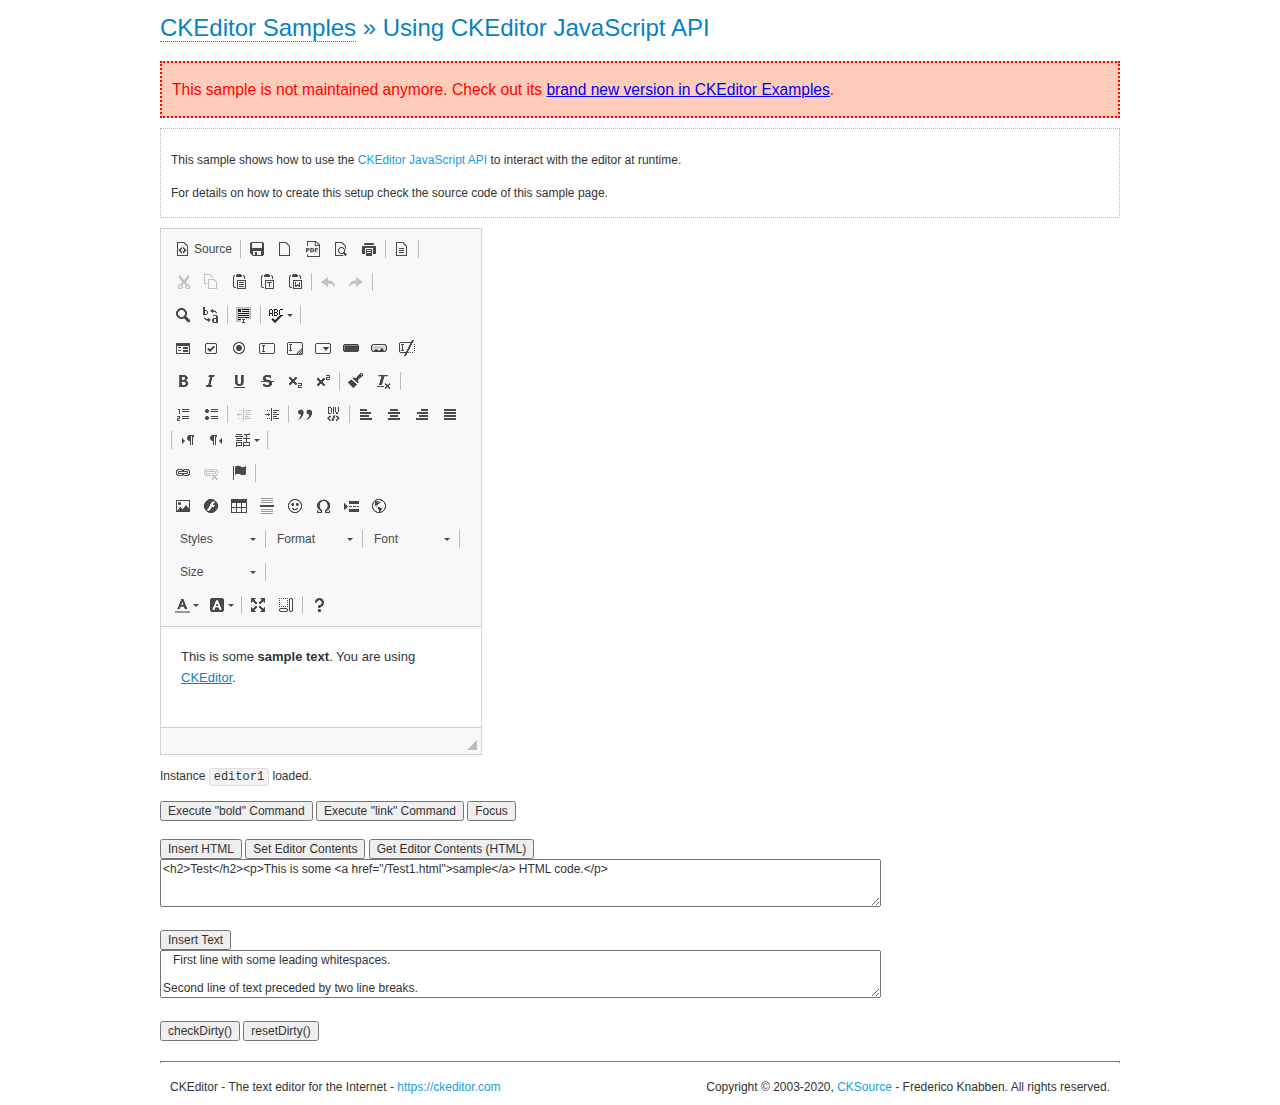
<file: static/ckeditor/samples/old/api.html>
<!DOCTYPE html>
<!--
Copyright (c) 2003-2020, CKSource - Frederico Knabben. All rights reserved.
For licensing, see LICENSE.md or https://ckeditor.com/legal/ckeditor-oss-license
-->
<html lang="en">
<head>
	<meta charset="utf-8">
	<title>API Usage &mdash; CKEditor Sample</title>
	<script src="../../ckeditor.js"></script>
	<link href="sample.css" rel="stylesheet">
	<meta name="description" content="Try the latest sample of CKEditor 4 and learn more about customizing your WYSIWYG editor with endless possibilities.">
	<script>

// The instanceReady event is fired, when an instance of CKEditor has finished
// its initialization.
CKEDITOR.on( 'instanceReady', function( ev ) {
	// Show the editor name and description in the browser status bar.
	document.getElementById( 'eMessage' ).innerHTML = 'Instance <code>' + ev.editor.name + '<\/code> loaded.';

	// Show this sample buttons.
	document.getElementById( 'eButtons' ).style.display = 'block';
});

function InsertHTML() {
	// Get the editor instance that we want to interact with.
	var editor = CKEDITOR.instances.editor1;
	var value = document.getElementById( 'htmlArea' ).value;

	// Check the active editing mode.
	if ( editor.mode == 'wysiwyg' )
	{
		// Insert HTML code.
		// https://ckeditor.com/docs/ckeditor4/latest/api/CKEDITOR_editor.html#method-insertHtml
		editor.insertHtml( value );
	}
	else
		alert( 'You must be in WYSIWYG mode!' );
}

function InsertText() {
	// Get the editor instance that we want to interact with.
	var editor = CKEDITOR.instances.editor1;
	var value = document.getElementById( 'txtArea' ).value;

	// Check the active editing mode.
	if ( editor.mode == 'wysiwyg' )
	{
		// Insert as plain text.
		// https://ckeditor.com/docs/ckeditor4/latest/api/CKEDITOR_editor.html#method-insertText
		editor.insertText( value );
	}
	else
		alert( 'You must be in WYSIWYG mode!' );
}

function SetContents() {
	// Get the editor instance that we want to interact with.
	var editor = CKEDITOR.instances.editor1;
	var value = document.getElementById( 'htmlArea' ).value;

	// Set editor contents (replace current contents).
	// https://ckeditor.com/docs/ckeditor4/latest/api/CKEDITOR_editor.html#method-setData
	editor.setData( value );
}

function GetContents() {
	// Get the editor instance that you want to interact with.
	var editor = CKEDITOR.instances.editor1;

	// Get editor contents
	// https://ckeditor.com/docs/ckeditor4/latest/api/CKEDITOR_editor.html#method-getData
	alert( editor.getData() );
}

function ExecuteCommand( commandName ) {
	// Get the editor instance that we want to interact with.
	var editor = CKEDITOR.instances.editor1;

	// Check the active editing mode.
	if ( editor.mode == 'wysiwyg' )
	{
		// Execute the command.
		// https://ckeditor.com/docs/ckeditor4/latest/api/CKEDITOR_editor.html#method-execCommand
		editor.execCommand( commandName );
	}
	else
		alert( 'You must be in WYSIWYG mode!' );
}

function CheckDirty() {
	// Get the editor instance that we want to interact with.
	var editor = CKEDITOR.instances.editor1;
	// Checks whether the current editor contents present changes when compared
	// to the contents loaded into the editor at startup
	// https://ckeditor.com/docs/ckeditor4/latest/api/CKEDITOR_editor.html#method-checkDirty
	alert( editor.checkDirty() );
}

function ResetDirty() {
	// Get the editor instance that we want to interact with.
	var editor = CKEDITOR.instances.editor1;
	// Resets the "dirty state" of the editor (see CheckDirty())
	// https://ckeditor.com/docs/ckeditor4/latest/api/CKEDITOR_editor.html#method-resetDirty
	editor.resetDirty();
	alert( 'The "IsDirty" status has been reset' );
}

function Focus() {
	CKEDITOR.instances.editor1.focus();
}

function onFocus() {
	document.getElementById( 'eMessage' ).innerHTML = '<b>' + this.name + ' is focused </b>';
}

function onBlur() {
	document.getElementById( 'eMessage' ).innerHTML = this.name + ' lost focus';
}

	</script>

</head>
<body>
	<h1 class="samples">
		<a href="index.html">CKEditor Samples</a> &raquo; Using CKEditor JavaScript API
	</h1>
	<div class="warning deprecated">
		This sample is not maintained anymore. Check out its <a href="https://ckeditor.com/docs/ckeditor4/latest/examples/api.html">brand new version in CKEditor Examples</a>.
	</div>
	<div class="description">
	<p>
		This sample shows how to use the
		<a class="samples" href="https://ckeditor.com/docs/ckeditor4/latest/api/CKEDITOR_editor.html">CKEditor JavaScript API</a>
		to interact with the editor at runtime.
	</p>
	<p>
		For details on how to create this setup check the source code of this sample page.
	</p>
	</div>

	<!-- This <div> holds alert messages to be display in the sample page. -->
	<div id="alerts">
		<noscript>
			<p>
				<strong>CKEditor requires JavaScript to run</strong>. In a browser with no JavaScript
				support, like yours, you should still see the contents (HTML data) and you should
				be able to edit it normally, without a rich editor interface.
			</p>
		</noscript>
	</div>
	<form action="../../../samples/sample_posteddata.php" method="post">
		<textarea cols="100" id="editor1" name="editor1" rows="10">&lt;p&gt;This is some &lt;strong&gt;sample text&lt;/strong&gt;. You are using &lt;a href="https://ckeditor.com/"&gt;CKEditor&lt;/a&gt;.&lt;/p&gt;</textarea>

		<script>
			// Replace the <textarea id="editor1"> with an CKEditor instance.
			CKEDITOR.replace( 'editor1', {
				on: {
					focus: onFocus,
					blur: onBlur,

					// Check for availability of corresponding plugins.
					pluginsLoaded: function( evt ) {
						var doc = CKEDITOR.document, ed = evt.editor;
						if ( !ed.getCommand( 'bold' ) )
							doc.getById( 'exec-bold' ).hide();
						if ( !ed.getCommand( 'link' ) )
							doc.getById( 'exec-link' ).hide();
					}
				}
			});
		</script>

		<p id="eMessage">
		</p>

		<div id="eButtons" style="display: none">
			<input id="exec-bold" onclick="ExecuteCommand('bold');" type="button" value="Execute &quot;bold&quot; Command">
			<input id="exec-link" onclick="ExecuteCommand('link');" type="button" value="Execute &quot;link&quot; Command">
			<input onclick="Focus();" type="button" value="Focus">
			<br><br>
			<input onclick="InsertHTML();" type="button" value="Insert HTML">
			<input onclick="SetContents();" type="button" value="Set Editor Contents">
			<input onclick="GetContents();" type="button" value="Get Editor Contents (HTML)">
			<br>
			<textarea cols="100" id="htmlArea" rows="3">&lt;h2&gt;Test&lt;/h2&gt;&lt;p&gt;This is some &lt;a href="/Test1.html"&gt;sample&lt;/a&gt; HTML code.&lt;/p&gt;</textarea>
			<br>
			<br>
			<input onclick="InsertText();" type="button" value="Insert Text">
			<br>
			<textarea cols="100" id="txtArea" rows="3">   First line with some leading whitespaces.

Second line of text preceded by two line breaks.</textarea>
			<br>
			<br>
			<input onclick="CheckDirty();" type="button" value="checkDirty()">
			<input onclick="ResetDirty();" type="button" value="resetDirty()">
		</div>
	</form>
	<div id="footer">
		<hr>
		<p>
			CKEditor - The text editor for the Internet - <a class="samples" href="https://ckeditor.com/">https://ckeditor.com</a>
		</p>
		<p id="copy">
			Copyright &copy; 2003-2020, <a class="samples" href="https://cksource.com/">CKSource</a> - Frederico
			Knabben. All rights reserved.
		</p>
	</div>
</body>
</html>
</file>
<file: static/ckeditor/samples/css/samples.css>
/**
 * @license Copyright (c) 2003-2020, CKSource - Frederico Knabben. All rights reserved.
 * For licensing, see LICENSE.md or https://ckeditor.com/legal/ckeditor-oss-license
 */
@media (max-width: 900px) {
  .global-is-mobile-hidden {
    display: none !important;
  }
}
article,
aside,
details,
figcaption,
figure,
footer,
header,
hgroup,
main,
menu,
nav,
section {
  display: block;
}
body,
html {
  margin: 0;
  padding: 0;
  font: 16px / 1.8 Arial, 'Helvetica Neue', Helvetica, sans-serif;
  font-weight: 300;
  color: #575757;
}
.grid-width-10 {
  width: 10%;
}
.grid-width-20 {
  width: 20%;
}
.grid-width-30 {
  width: 30%;
}
.grid-width-40 {
  width: 40%;
}
.grid-width-50 {
  width: 50%;
}
.grid-width-60 {
  width: 60%;
}
.grid-width-70 {
  width: 70%;
}
.grid-width-80 {
  width: 80%;
}
.grid-width-90 {
  width: 90%;
}
.grid-width-100 {
  width: 100%;
}
@media (max-width: 900px) {
  .grid-width-10,
  .grid-width-20,
  .grid-width-30,
  .grid-width-40,
  .grid-width-50,
  .grid-width-60,
  .grid-width-70,
  .grid-width-80,
  .grid-width-90,
  .grid-width-100 {
    width: 100%;
  }
}
*[class*="grid-width"] {
  -webkit-box-sizing: border-box;
  -moz-box-sizing: border-box;
  box-sizing: border-box;
  padding-left: 4%;
  padding-right: 4%;
  float: left;
}
*[class*="grid-width"]:after,
.grid-container:after,
*[class*="grid-width"]:before,
.grid-container:before {
  content: '';
  display: block;
  overflow: hidden;
  visibility: hidden;
  font-size: 0;
  line-height: 0;
  width: 0;
  height: 0;
}
*[class*="grid-width"]:after,
.grid-container:after {
  clear: both;
}
.grid-container {
  -webkit-box-sizing: border-box;
  -moz-box-sizing: border-box;
  box-sizing: border-box;
  margin-left: auto;
  margin-right: auto;
}
.grid-container-nested *[class*="grid-width"]:first-child {
  padding-left: 0;
}
.grid-container-nested *[class*="grid-width"]:last-child {
  padding-right: 0;
}
@media (max-width: 900px) {
  .grid-container-nested *[class*="grid-width"]:first-child {
    padding-left: 4%;
  }
  .grid-container-nested *[class*="grid-width"]:last-child {
    padding-right: 4%;
  }
}
.header-a {
  min-height: 140px;
  overflow: hidden;
}
.header-a .header-a-logo {
  margin: 40px 0 0;
}
@media (max-width: 900px) {
  .header-a .header-a-logo {
    text-align: center;
  }
}
.header-a .header-a-logo img {
  border: transparent;
}
.navigation-a {
  height: 30px;
  background: #3D3D3D;
  position: absolute;
  left: 0;
  right: 0;
  top: 0;
  padding: 0;
  overflow: hidden;
}
@media (max-width: 900px) {
  .navigation-a {
    text-align: center;
  }
}
.navigation-a ul {
  list-style: none;
  margin: 0;
  overflow: hidden;
}
.navigation-a ul li,
.navigation-a ul li a {
  display: inline-block;
}
@media (max-width: 900px) {
  .navigation-a ul {
    width: auto;
    text-overflow: ellipsis;
    white-space: nowrap;
    display: inline-block;
    float: none;
  }
  .navigation-a ul:before,
  .navigation-a ul:after {
    display: none;
  }
}
.navigation-a ul.navigation-a-left {
  text-align: left;
}
@media (max-width: 900px) {
  .navigation-a ul.navigation-a-left {
    padding-right: 0;
  }
}
.navigation-a ul.navigation-a-right {
  text-align: right;
}
@media (max-width: 900px) {
  .navigation-a ul.navigation-a-right {
    padding-left: 23px;
  }
}
.navigation-a ul li + li {
  margin-left: 23px;
}
.navigation-a ul li a {
  font-size: 10px;
  font-size: 0.625rem;
  line-height: 18px;
  line-height: 1.13rem;
  line-height: 30px;
  float: left;
  color: #ddd;
  font-weight: bold;
  text-decoration: none;
  text-transform: uppercase;
}
.navigation-a ul li a:hover {
  cursor: pointer;
  color: #fff;
}
.icon-navigation-a-github:before,
.icon-navigation-a-github:after {
  background-image: url("[data-uri]");
}
.navigation-b {
  text-align: right;
  margin: 52px 0 0;
  overflow: visible;
}
@media (max-width: 900px) {
  .navigation-b {
    text-align: center;
    margin-top: 20px;
    padding: 0;
  }
}
.navigation-b ul {
  padding: 0;
  list-style: none;
  margin: 0;
  overflow: visible;
}
.navigation-b ul li,
.navigation-b ul li a {
  display: inline-block;
}
@media (max-width: 900px) {
  .navigation-b ul {
    display: table;
    width: 100%;
    padding-bottom: 1.5em;
  }
}
@media (max-width: 900px) {
  .navigation-b ul li {
    display: table-row;
  }
}
.navigation-b ul li + li {
  margin-left: 20px;
}
@media (max-width: 900px) {
  .navigation-b ul li + li {
    margin-left: 0;
  }
}
.navigation-b ul li a {
  -webkit-box-sizing: border-box;
  -moz-box-sizing: border-box;
  box-sizing: border-box;
  text-transform: uppercase;
  text-decoration: none;
  outline: none;
}
@media (max-width: 900px) {
  .navigation-b ul li a {
    width: 100%;
    -webkit-border-radius: 0;
    -webkit-background-clip: padding-box;
    -moz-border-radius: 0;
    -moz-background-clip: padding;
    border-radius: 0;
    background-clip: padding-box;
  }
}
.footer-a {
  font-size: 13px;
  font-size: 0.8125rem;
  line-height: 23.4px;
  line-height: 1.46rem;
  padding-top: 2.25em;
  padding-bottom: 2.25em;
  overflow: hidden;
  color: #8a8a8a;
}
.footer-a a {
  color: #0287D0;
  text-decoration: none;
  border-bottom: 1px dotted #0287D0;
}
.footer-a a:hover {
  color: #0277b7;
}
.footer-a p {
  margin: 0;
  display: inline-block;
  text-align: center;
}
.content {
  font-size: 14px;
  font-size: 0.875rem;
  line-height: 25.2px;
  line-height: 1.57rem;
  overflow: hidden;
  padding-top: 1.5em;
  padding-bottom: 1.5em;
}
.content p {
  margin: 0.75em 0;
}
.content ul,
.content ol,
.content pre,
.content blockquote,
.content textarea:not([class^="cke"]),
.content .cke {
  margin: 1.875em 0;
}
.content code,
.content kbd {
  -webkit-border-radius: 3px;
  -webkit-background-clip: padding-box;
  -moz-border-radius: 3px;
  -moz-background-clip: padding;
  border-radius: 3px;
  background-clip: padding-box;
  padding: 3px 4px;
}
.content pre,
.content code,
.content kbd,
.content blockquote {
  background: #f5f5f5;
}
.content blockquote,
.content pre {
  background: none;
  border-left: 4px solid #0287D0;
  padding: 1.5em 2.25em;
}
.content p a,
.content ul a,
.content ol a,
.content blockquote a,
.content h1 a,
.content h2 a,
.content h3 a,
.content h4 a,
.content h5 a {
  color: #0287D0;
  text-decoration: none;
  border-bottom: 1px dotted #0287D0;
}
.content p a:hover,
.content ul a:hover,
.content ol a:hover,
.content blockquote a:hover,
.content h1 a:hover,
.content h2 a:hover,
.content h3 a:hover,
.content h4 a:hover,
.content h5 a:hover {
  color: #0277b7;
}
.content h1,
.content h2,
.content h3,
.content h4,
.content h5 {
  color: #000;
  font-weight: 100;
}
.content h1 code,
.content h2 code,
.content h3 code,
.content h4 code,
.content h5 code,
.content h1 kbd,
.content h2 kbd,
.content h3 kbd,
.content h4 kbd,
.content h5 kbd {
  font-size: inherit;
}
.content h1 a.content-heading-anchor,
.content h2 a.content-heading-anchor,
.content h3 a.content-heading-anchor,
.content h4 a.content-heading-anchor,
.content h5 a.content-heading-anchor {
  font-weight: 100;
  vertical-align: middle;
  opacity: 0;
  border: 0;
}
.content h1:hover a.content-heading-anchor,
.content h2:hover a.content-heading-anchor,
.content h3:hover a.content-heading-anchor,
.content h4:hover a.content-heading-anchor,
.content h5:hover a.content-heading-anchor {
  opacity: 1;
}
.content h1:target a,
.content h2:target a,
.content h3:target a,
.content h4:target a,
.content h5:target a {
  -webkit-animation: targetLinkOpacity 0.5s linear alternate;
  -moz-animation: targetLinkOpacity 0.5s linear alternate;
  -o-animation: targetLinkOpacity 0.5s linear alternate;
  animation: targetLinkOpacity 0.5s linear alternate;
  opacity: 1;
}
.content input,
.content select,
.content textarea:not([class^="cke"]) {
  -webkit-border-radius: 3px;
  -webkit-background-clip: padding-box;
  -moz-border-radius: 3px;
  -moz-background-clip: padding;
  border-radius: 3px;
  background-clip: padding-box;
  -webkit-box-shadow: inset 0 1px 1px rgba(0, 0, 0, 0.08);
  -moz-box-shadow: inset 0 1px 1px rgba(0, 0, 0, 0.08);
  box-shadow: inset 0 1px 1px rgba(0, 0, 0, 0.08);
  font: inherit;
  color: inherit;
  border: 1px solid #D9D9D9;
  padding: .2em .5em;
}
.content input:focus,
.content select:focus,
.content textarea:not([class^="cke"]):focus {
  border-color: #66afe9;
  outline: 0;
  -webkit-box-shadow: inset 0 1px 1px rgba(0, 0, 0, 0.08), 0 0 8px #93c6ef;
  -moz-box-shadow: inset 0 1px 1px rgba(0, 0, 0, 0.08), 0 0 8px #93c6ef;
  box-shadow: inset 0 1px 1px rgba(0, 0, 0, 0.08), 0 0 8px #93c6ef;
}
.content abbr {
  border-bottom: 1px dotted #666;
  cursor: pointer;
}
.content blockquote {
  font-style: italic;
  font-family: Georgia, Times, "Times New Roman", serif;
  font-size: 16px;
  font-size: 1rem;
  line-height: 28.8px;
  line-height: 1.8rem;
}
.content em {
  font-style: italic;
}
.content h1 {
  font-size: 36px;
  font-size: 2.25rem;
  line-height: 64.8px;
  line-height: 4.05rem;
  margin: 1.125em 0 0;
}
.content h2 {
  font-size: 27.2px;
  font-size: 1.7rem;
  line-height: 48.96px;
  line-height: 3.06rem;
  margin: 0.9em 0 0;
}
.content h3 {
  font-size: 24px;
  font-size: 1.5rem;
  line-height: 43.2px;
  line-height: 2.7rem;
  font-weight: 500;
  margin: 0.75em 0 0;
}
.content h4 {
  font-size: 19.2px;
  font-size: 1.2rem;
  line-height: 34.56px;
  line-height: 2.16rem;
  font-weight: 500;
  margin: 0.75em 0 0;
}
.content h5 {
  font-size: 17.6px;
  font-size: 1.1rem;
  line-height: 31.68px;
  line-height: 1.98rem;
  font-weight: 500;
  margin: 0.75em 0 0;
}
.content hr {
  border: 0;
  border-top: 4px solid #D9D9D9;
  margin: 1.5em 0;
}
.content input[type="text"] {
  height: 1.8em;
  line-height: 1.8em;
}
.content input[type="button"] {
  -webkit-appearance: button;
  -moz-appearance: button;
  appearance: button;
}
.content kbd {
  font-size: 12px;
  font-size: 0.75rem;
  line-height: 21.6px;
  line-height: 1.35rem;
  font-family: Arial, 'Helvetica Neue', Helvetica, sans-serif;
  padding: 2px 6px;
  -webkit-box-shadow: 0 0 4px #fff inset, 0 2px 0 #D9D9D9;
  -moz-box-shadow: 0 0 4px #fff inset, 0 2px 0 #D9D9D9;
  box-shadow: 0 0 4px #fff inset, 0 2px 0 #D9D9D9;
}
.content p img {
  vertical-align: middle;
}
.content p pre {
  padding: 1.5em;
}
.content pre {
  padding: 0;
  border: 0;
  tab-size: 4;
  -o-tab-size: 4;
  -moz-tab-size: 4;
}
.content pre,
.content code {
  font-size: 11.89px;
  font-size: 0.743rem;
  line-height: 21.4px;
  line-height: 1.34rem;
  font-family: Consolas, Menlo, Monaco, Lucida Console, Liberation Mono, DejaVu Sans Mono, Bitstream Vera Sans Mono, Courier New, monospace, serif;
}
.content pre a,
.content code a {
  border: 0;
}
.content pre code {
  padding: 0.75em;
  display: block;
}
.content strong {
  color: #000;
}
.content ul ul,
.content ol ul,
.content ul ol,
.content ol ol {
  margin: 0.75em 0;
}
.content ul li,
.content ol li {
  font-size: 14px;
  font-size: 0.875rem;
  line-height: 30.24px;
  line-height: 1.89rem;
}
.content textarea:not([class^="cke"]) {
  width: 100%;
}
.content div.todo {
  border: 2px dotted #444;
  padding: 10px;
  margin: 60px 0 10px 0;
  /* Remove me some day */
}
.content div.todo:before {
  content: "TODO";
  font-weight: bold;
}
body a.button-a,
body button.button-a,
body input.button-a {
  -webkit-border-radius: 3px;
  -webkit-background-clip: padding-box;
  -moz-border-radius: 3px;
  -moz-background-clip: padding;
  border-radius: 3px;
  background-clip: padding-box;
  font-size: 14px;
  font-size: 0.875rem;
  line-height: 25.2px;
  line-height: 1.57rem;
  height: 36px;
  line-height: 36px;
  padding: 0 1.1em;
  font-weight: 700;
  color: #3e3e3e;
  white-space: nowrap;
  text-decoration: none;
  display: inline-block;
  cursor: pointer;
  border: 0;
  vertical-align: middle;
  margin: 1px 0;
  background: transparent;
}
body a.button-a.icon-pos-left,
body button.button-a.icon-pos-left,
body input.button-a.icon-pos-left {
  padding-left: .8em;
}
body a.button-a.icon-pos-right,
body button.button-a.icon-pos-right,
body input.button-a.icon-pos-right {
  padding-right: .8em;
}
body a.button-a.button-a-no-text,
body button.button-a.button-a-no-text,
body input.button-a.button-a-no-text {
  -webkit-border-radius: 100px;
  -webkit-background-clip: padding-box;
  -moz-border-radius: 100px;
  -moz-background-clip: padding;
  border-radius: 100px;
  background-clip: padding-box;
  width: 36px;
  padding: 0;
  text-indent: -999px;
  overflow: hidden;
  position: relative;
  text-align: center;
}
body a.button-a.button-a-no-text:before,
body button.button-a.button-a-no-text:before,
body input.button-a.button-a-no-text:before {
  position: absolute;
  left: 50%;
  top: 50%;
  margin: -9px 0 0 -9px;
}
@media (max-width: 900px) {
  body a.button-a.button-a-mobile-collapsed,
  body button.button-a.button-a-mobile-collapsed,
  body input.button-a.button-a-mobile-collapsed {
    -webkit-border-radius: 100px;
    -webkit-background-clip: padding-box;
    -moz-border-radius: 100px;
    -moz-background-clip: padding;
    border-radius: 100px;
    background-clip: padding-box;
    width: 36px;
    padding: 0;
    text-indent: -999px;
    overflow: hidden;
    position: relative;
    text-align: center;
  }
  body a.button-a.button-a-mobile-collapsed:before,
  body button.button-a.button-a-mobile-collapsed:before,
  body input.button-a.button-a-mobile-collapsed:before {
    position: absolute;
    left: 50%;
    top: 50%;
    margin: -9px 0 0 -9px;
  }
  body a.button-a.button-a-mobile-collapsed:before,
  body button.button-a.button-a-mobile-collapsed:before,
  body input.button-a.button-a-mobile-collapsed:before {
    position: absolute;
    left: 50%;
    top: 50%;
    margin: -9px 0 0 -9px;
  }
}
body a.button-a:active,
body button.button-a:active,
body input.button-a:active,
body a.button-a:hover,
body button.button-a:hover,
body input.button-a:hover {
  color: #fff;
  background: #0277b7;
}
body a.button-a:focus,
body button.button-a:focus,
body input.button-a:focus {
  border-color: #66afe9;
  outline: 0;
  -webkit-box-shadow: inset 0 1px 1px rgba(0, 0, 0, 0.075), 0 0 8px #93c6ef;
  -moz-box-shadow: inset 0 1px 1px rgba(0, 0, 0, 0.075), 0 0 8px #93c6ef;
  box-shadow: inset 0 1px 1px rgba(0, 0, 0, 0.075), 0 0 8px #93c6ef;
}
body a.button-a-soft,
body button.button-a-soft,
body input.button-a-soft {
  background: #e7e7e7;
}
body a.button-a-soft:active,
body button.button-a-soft:active,
body input.button-a-soft:active,
body a.button-a-soft:hover,
body button.button-a-soft:hover,
body input.button-a-soft:hover {
  color: #3e3e3e;
  background: #cecece;
}
body a.button-a-background,
body button.button-a-background,
body input.button-a-background,
body a.navigation-b ul li a:hover,
body button.navigation-b ul li a:hover,
body input.navigation-b ul li a:hover {
  color: #fff;
  background: #0287D0;
}
body a.button-a-background:active,
body button.button-a-background:active,
body input.button-a-background:active,
body a.button-a-background:hover,
body button.button-a-background:hover,
body input.button-a-background:hover,
body a.navigation-b ul li a:hover:active,
body button.navigation-b ul li a:hover:active,
body input.navigation-b ul li a:hover:active,
body a.navigation-b ul li a:hover:hover,
body button.navigation-b ul li a:hover:hover,
body input.navigation-b ul li a:hover:hover {
  color: #fff;
  background: #0277b7;
}
.balloon-a {
  font-size: 12px;
  font-size: 0.75rem;
  line-height: 21.6px;
  line-height: 1.35rem;
  -webkit-border-radius: 3px;
  -webkit-background-clip: padding-box;
  -moz-border-radius: 3px;
  -moz-background-clip: padding;
  border-radius: 3px;
  background-clip: padding-box;
  border-bottom: 3px solid #d4d4d4;
  background: #ebebeb;
  display: inline-block;
  white-space: nowrap;
  padding: .4em 1.2em .2em;
  font-weight: 700;
  position: relative;
  z-index: 1000;
  text-transform: none;
  color: #575757;
}
.balloon-a:hover {
  color: #575757;
}
.balloon-a:before {
  content: '';
  width: 0;
  height: 0;
  border-style: solid;
  position: absolute;
}
.balloon-a-ne:before,
.balloon-a-nw:before {
  top: -13px;
  border-width: 0 9px 15.6px 9px;
  border-color: transparent transparent #ebebeb transparent;
}
.balloon-a-se:before,
.balloon-a-sw:before {
  bottom: -13px;
  border-width: 15.6px 9px 0 9px;
  border-color: #ebebeb transparent transparent transparent;
}
.balloon-a-nw:before,
.balloon-a-sw:before {
  left: 20px;
}
.balloon-a-ne:before,
.balloon-a-se:before {
  right: 20px;
}
.icon-pos-left:before,
.icon-pos-right:after {
  content: '';
  display: inline-block;
  width: 18px;
  height: 18px;
  vertical-align: middle;
  background-repeat: no-repeat;
}
.icon-pos-left:before {
  margin-right: 10px;
}
.icon-pos-right:after {
  margin-left: 10px;
}
.icon-download:before,
.icon-download:after {
  background-image: url("[data-uri]");
}
.icon-question-mark:before,
.icon-question-mark:after {
  background-image: url("[data-uri]");
}
.icon-close:before,
.icon-close:after {
  background-image: url("[data-uri]");
}
.ie8 .switch > * {
  vertical-align: middle;
}
.ie8 .switch input[type="radio"] {
  margin: 0 0.25em;
  display: inline-block;
}
.ie8 .switch label {
  margin-left: 0 !important;
  margin-right: 0 !important;
}
.ie8 .switch label[data-for="1"] {
  float: left;
}
.ie8 .switch label[data-for="2"] {
  float: right;
}
.ie8 .switch .switch-inner {
  display: none;
}
.switch {
  font-size: 14px;
  font-size: 0.875rem;
  line-height: 25.2px;
  line-height: 1.57rem;
  font-weight: bold;
  background-color: #0287D0;
  overflow: hidden;
  display: inline-block;
  padding: 0.75em 0.25em;
  color: #fff;
  -webkit-border-radius: 3px;
  -webkit-background-clip: padding-box;
  -moz-border-radius: 3px;
  -moz-background-clip: padding;
  border-radius: 3px;
  background-clip: padding-box;
  position: relative;
}
.switch input[type="radio"] {
  display: none;
}
.switch label {
  position: relative;
  z-index: 2;
  float: left;
  cursor: pointer;
  padding: 0 0.75em;
}
.switch label:hover {
  text-decoration: underline;
}
.switch .switch-inner {
  float: left;
  background-color: #FFF;
  height: 1.5em;
  width: 4.125em;
  padding: 2px;
  margin: 0 0.25em;
  -webkit-border-radius: 5.5px;
  -webkit-background-clip: padding-box;
  -moz-border-radius: 5.5px;
  -moz-background-clip: padding;
  border-radius: 5.5px;
  background-clip: padding-box;
}
.switch .switch-inner .handler {
  overflow: hidden;
  position: relative;
  display: block;
  height: 1.5em;
  width: 1.5em;
  background: #027dc1;
  -webkit-border-radius: 4.5px;
  -webkit-background-clip: padding-box;
  -moz-border-radius: 4.5px;
  -moz-background-clip: padding;
  border-radius: 4.5px;
  background-clip: padding-box;
}
.switch .switch-inner .handler:before {
  content: '';
  display: block;
  position: absolute;
  top: 0;
  right: 0;
  bottom: 3px;
  left: 0;
  background-color: #0291df;
  -webkit-border-bottom-left-radius: 4.5px;
  -moz-border-radius-bottomleft: 4.5px;
  border-bottom-left-radius: 4.5px;
  -webkit-border-bottom-right-radius: 4.5px;
  -webkit-background-clip: padding-box;
  -moz-border-radius-bottomright: 4.5px;
  -moz-background-clip: padding;
  border-bottom-right-radius: 4.5px;
  background-clip: padding-box;
}
.switch:hover .switch-inner .handler:before {
  background: #029ef3;
}
.switch input[data-num="2"]:checked ~ .switch-inner > .handler {
  margin-left: auto;
}
.switch input[data-num="2"]:checked ~ label[data-for="1"] {
  padding-right: 5.125em;
  margin-right: -4.375em;
}
.switch input[data-num="1"]:checked ~ label[data-for="2"] {
  padding-left: 5.125em;
  margin-left: -4.375em;
}
.toggler {
  -webkit-user-select: none;
  -moz-user-select: none;
  -ms-user-select: none;
  user-select: none;
}
.toggler label {
  cursor: pointer;
}
.toggler [data-collapse] {
  display: inherit;
}
.toggler [data-expand] {
  display: none;
}
.toggler.collapsed [data-collapse] {
  display: none;
}
.toggler.collapsed [data-expand] {
  display: inherit;
}
.toggler-container {
  overflow: hidden;
}
.toggler-container.collapsed {
  height: 0;
}
.icon-toggler-expanded:before,
.icon-toggler-collapsed:before,
.icon-toggler-expanded:after,
.icon-toggler-collapsed:after {
  background-image: url("[data-uri]");
}
.icon-toggler-expanded.icon-light:before,
.icon-toggler-collapsed.icon-light:before,
.icon-toggler-expanded.icon-light:after,
.icon-toggler-collapsed.icon-light:after {
  background-image: url("[data-uri]");
}
.icon-toggler-expanded:before,
.icon-toggler-expanded:after {
  background-position: top left;
}
.icon-toggler-collapsed:before,
.icon-toggler-collapsed:after {
  background-position: bottom left;
}
.modal {
  padding: 20px;
  border-radius: 3px;
  background-color: white;
  max-width: 700px;
  -webkit-box-sizing: border-box;
  -moz-box-sizing: border-box;
  box-sizing: border-box;
  width: 80% !important;
  top: 50% !important;
  -webkit-transform: translate(-50%, -50%) !important;
  -moz-transform: translate(-50%, -50%) !important;
  -ms-transform: translate(-50%, -50%) !important;
  -o-transform: translate(-50%, -50%) !important;
  transform: translate(-50%, -50%) !important;
}
.modal-close {
  -webkit-border-radius: 100px;
  -webkit-background-clip: padding-box;
  -moz-border-radius: 100px;
  -moz-background-clip: padding;
  border-radius: 100px;
  background-clip: padding-box;
  cursor: pointer;
  height: 18px;
  width: 18px;
  position: absolute;
  top: 10px;
  right: 10px;
  font-size: 17px;
  text-align: center;
  line-height: 19px;
  background: #cccccc;
}
main .grid-container,
header .grid-container,
.navigation-a > div,
footer > div {
  max-width: 968px;
}
.header-a {
  margin-top: 30px;
}
.footer-a {
  border-top: 1px solid #D9D9D9;
}
.adjoined-top {
  background-color: #0287D0;
  color: #fff;
}
.adjoined-top .content h1,
.adjoined-top .content h2,
.adjoined-top .content h3,
.adjoined-top .content h4,
.adjoined-top .content h5 {
  color: #fff;
}
.adjoined-top .content p {
  font-size: 18px;
  font-size: 1.125rem;
  line-height: 32.4px;
  line-height: 2.02rem;
  font-weight: 100;
}
.adjoined-top .content p a {
  text-decoration: none;
  border-bottom: 1px dotted #fff;
  color: inherit;
}
.adjoined-top .content p a:hover {
  color: #e6e6e6;
}
.adjoined-top .content button {
  color: #fff;
}
.adjoined-top .content strong {
  color: #fff;
}
.adjoined-top .content code {
  font-size: inherit;
  color: #0287D0;
}
.adjoined-bottom {
  position: relative;
}
.adjoined-bottom:before {
  z-index: -1;
  content: '';
  background: #0287D0;
  position: absolute;
  top: 0;
  left: 0;
  right: 0;
  height: 50%;
}
main .grid-container,
header .grid-container,
.navigation-a > div,
footer > div {
  max-width: 1052px;
}
main .grid-container.freed-width {
  max-width: none;
}
.switch {
  background: #027dc1;
  float: right;
  overflow: visible;
}
.switch .balloon-a {
  position: absolute;
  top: -40px;
  right: 50%;
  margin-right: -15px;
  background: #FFEFC1;
  border-bottom-color: #DCDCA4;
}
.switch .balloon-a:before {
  border-color: #FFEFC1 transparent transparent transparent;
}
#toolbar .editors-container {
  overflow: hidden;
  height: 0;
  transition: height 200ms;
}
#toolbar .editors-container.active {
  height: auto;
}
#main #editor {
  background: #FFF;
  padding: 2% 4%;
  border: dashed 5px #0287D0;
}
#main .adjoined-top:before {
  height: 335px;
}
#toolbar .adjoined-top:before {
  height: 219px;
}
#toolbar .adjoined-top .grid-container-nested {
  height: 147px;
}
.content .grid-switch-magic {
  margin: 3.5em 0 0;
}
#info-box {
  padding-bottom: 0;
}
#info-box > div {
  width: 100%;
  text-align: right;
}
#info-box > div .toggler {
  padding-right: 0;
}
#info-box > div .toggler:hover {
  background: transparent;
  color: #000;
}
#info-box > div .toggler:hover > label {
  text-decoration: underline;
}
#info-box > div h2 {
  float: left;
  margin-top: 0;
}
#info-box > div#instructions-container {
  text-align: left;
}
#toolbarModifierWrapper {
  overflow: hidden;
  height: 0;
  opacity: 0;
  transition: height 200ms;
}
#toolbarModifierWrapper.active {
  height: auto;
  opacity: 1;
}
header {
  overflow: visible;
}
header div.grid-container {
  overflow: visible;
}
header .navigation-b {
  overflow: visible;
}
header .navigation-b ul {
  overflow: visible;
}
header .navigation-b a {
  position: relative;
}
header .balloon-a {
  position: absolute;
  top: 48px;
  left: 50%;
  margin-left: -35px;
}
@media (max-width: 1140px) {
  header .balloon-a {
    left: auto;
    margin-left: auto;
    right: 50%;
    margin-right: -35px;
  }
  header .balloon-a:before {
    left: auto;
    right: 22px;
  }
}
@media (max-width: 900px) {
  header .balloon-a {
    display: none;
  }
}
header .header-a-logo img {
  width: 160px;
  height: 60px;
}

#toolbar .cke_toolbar {
  pointer-events: none;
  -webkit-user-select: none;
  -moz-user-select: none;
  -ms-user-select: none;
  user-select: none;
  cursor: default;
}
.some-toolbar-active .cke_toolbar {
  zoom: 1;
  filter: alpha(opacity=50);
  -webkit-opacity: 0.5;
  -moz-opacity: 0.5;
  opacity: 0.5;
}
.cke_toolbar.active {
  position: relative;
  zoom: 1;
  filter: alpha(opacity=100);
  -webkit-opacity: 1;
  -moz-opacity: 1;
  opacity: 1;
}
.cke_toolbar.active:after {
  content: '';
  display: block;
  position: absolute;
  top: 0;
  right: 6px;
  bottom: 5px;
  left: 0;
  -webkit-border-radius: 5px;
  -webkit-background-clip: padding-box;
  -moz-border-radius: 5px;
  -moz-background-clip: padding;
  border-radius: 5px;
  background-clip: padding-box;
  -webkit-box-shadow: 0px 0px 15px 3px #fff4b0;
  -moz-box-shadow: 0px 0px 15px 3px #fff4b0;
  box-shadow: 0px 0px 15px 3px #fff4b0;
}
.cke_toolbar.active .cke_toolgroup {
  -webkit-box-shadow: none;
  -moz-box-shadow: none;
  box-shadow: none;
  border-color: #e3c300;
}
.cke_toolbar.active .cke_combo,
.cke_toolbar.active .cke_toolgroup {
  position: relative;
  z-index: 2;
}
.cke_toolbar.active .cke_combo_button {
  -webkit-box-shadow: none;
  -moz-box-shadow: none;
  box-shadow: none;
}
.unselectable {
  -webkit-user-select: none;
  -moz-user-select: none;
  -ms-user-select: none;
  user-select: none;
}
.toolbar {
  padding: 5px 0;
  margin-bottom: 2.4em;
  overflow: hidden;
  background: #fff;
}
.toolbar button.button-a.cke_button {
  cursor: pointer;
  display: inline-block;
  padding: 4px 6px;
  outline: 0;
  border: 1px solid #a6a6a6;
}
.toolbar button.button-a.hidden {
  display: none;
}
.toolbar button.button-a.left {
  float: left;
  margin-right: 8px;
}
.toolbar button.button-a.right {
  float: right;
  margin-left: 8px;
}
.toolbar button.button-a .highlight {
  color: #ffefc1;
}
.configContainer.hidden,
.toolbarModifier.hidden,
.toolbarModifier-hints.hidden {
  display: none;
}
.toolbarModifier :focus,
.toolbar button:focus,
.configContainer textarea.configCode:focus {
  outline: none;
}
div.toolbarModifier {
  padding: 0;
  overflow: hidden;
  width: 100%;
  position: relative;
  display: table;
  border-collapse: collapse;
}
div.toolbarModifier ::-moz-focus-inner {
  border: 0;
}
div.toolbarModifier .empty {
  display: none;
}
div.toolbarModifier.empty-visible .empty {
  display: table-row;
  zoom: 1;
  filter: alpha(opacity=60);
  -webkit-opacity: 0.6;
  -moz-opacity: 0.6;
  opacity: 0.6;
}
div.toolbarModifier .empty > p {
  line-height: 31px;
}
div.toolbarModifier > ul {
  padding: 0;
  margin: 0;
  border-top: 1px solid #ccc;
  width: 100%;
}
div.toolbarModifier > ul[data-type="table-header"] {
  display: table-header-group;
}
div.toolbarModifier > ul[data-type="table-body"] {
  display: table-row-group;
}
div.toolbarModifier > ul p {
  padding: 0;
  margin: 0;
}
div.toolbarModifier > ul > li {
  display: table-row;
}
div.toolbarModifier > ul > li[data-type="header"] {
  font-weight: bold;
  user-select: none;
  cursor: default;
}
div.toolbarModifier > ul > li[data-type="group"],
div.toolbarModifier > ul > li[data-type="separator"] {
  border-bottom: 1px solid #ccc;
}
div.toolbarModifier > ul > li[data-type="subgroup"] {
  border-top: 1px solid #eee;
}
div.toolbarModifier > ul > li[data-type="subgroup"]:first-child {
  border-top: none;
}
div.toolbarModifier > ul > li[data-type="group"].active,
div.toolbarModifier > ul > li[data-type="group"]:hover,
div.toolbarModifier > ul > li[data-type="separator"].active,
div.toolbarModifier > ul > li[data-type="separator"]:hover {
  overflow: hidden;
  z-index: 2;
}
div.toolbarModifier > ul > li[data-type="group"].active,
div.toolbarModifier > ul > li[data-type="separator"].active,
div.toolbarModifier > ul > li[data-type="group"].active:hover,
div.toolbarModifier > ul > li[data-type="separator"].active:hover {
  background: #f0fafb;
}
div.toolbarModifier > ul > li[data-type="group"]:hover,
div.toolbarModifier > ul > li[data-type="separator"]:hover {
  background: #fffbe3;
}
div.toolbarModifier > ul > li[data-type="separator"] {
  background: #f5f5f5;
}
div.toolbarModifier > ul > li[data-type="separator"]:after {
  content: '';
  width: 100%;
}
div.toolbarModifier > ul > li[data-type="separator"] > p {
  padding: 2px 5px;
}
div.toolbarModifier > ul > li > p,
div.toolbarModifier > ul > li > ul {
  display: table-cell;
  vertical-align: middle;
}
div.toolbarModifier > ul > li p {
  padding-left: 5px;
  min-width: 200px;
}
div.toolbarModifier > ul > li p span {
  white-space: nowrap;
  cursor: default;
}
div.toolbarModifier > ul > li p span button {
  font-size: 12.666px;
  margin-right: 5px;
  cursor: pointer;
  background: #fff;
  -webkit-border-radius: 5px;
  -webkit-background-clip: padding-box;
  -moz-border-radius: 5px;
  -moz-background-clip: padding;
  border-radius: 5px;
  background-clip: padding-box;
  border: 1px solid #bbb;
  padding: 0 7px;
  line-height: 12px;
  height: 20px;
}
div.toolbarModifier > ul > li p span button:not(.disabled):hover,
div.toolbarModifier > ul > li p span button:not(.disabled):focus {
  color: #fff;
  background-color: #454545;
  border-color: transparent;
}
div.toolbarModifier > ul > li p span button.move.disabled {
  cursor: default;
  zoom: 1;
  filter: alpha(opacity=20);
  -webkit-opacity: 0.2;
  -moz-opacity: 0.2;
  opacity: 0.2;
}
div.toolbarModifier > ul > li ul {
  border-collapse: collapse;
  padding: 0;
  width: 100%;
}
div.toolbarModifier > ul > li ul li {
  display: table-row;
  list-style-type: none;
  line-height: 1;
}
div.toolbarModifier > ul > li ul li[data-type="subgroup"] {
  border-top: 1px solid #ddd;
}
div.toolbarModifier > ul > li ul li[data-type="subgroup"]:first-child {
  border-top: 0;
}
div.toolbarModifier > ul > li ul li[data-type="subgroup"] [data-type="button"] {
  -webkit-border-radius: 3px;
  -webkit-background-clip: padding-box;
  -moz-border-radius: 3px;
  -moz-background-clip: padding;
  border-radius: 3px;
  background-clip: padding-box;
  padding: 0 2px;
}
div.toolbarModifier > ul > li ul li[data-type="subgroup"] [data-type="button"]:focus {
  background: rgba(0, 0, 0, 0.04);
}
div.toolbarModifier > ul > li ul li[data-type="subgroup"] [data-type="button"] input {
  vertical-align: middle;
}
div.toolbarModifier > ul > li ul li > p,
div.toolbarModifier > ul > li ul li > ul {
  display: table-cell;
  vertical-align: middle;
}
div.toolbarModifier > ul > li ul li ul {
  padding: 0;
}
div.toolbarModifier > ul > li ul li ul li {
  padding: 0;
  display: inline-block;
  cursor: pointer;
  margin: 2px 5px 2px 0;
}
div.toolbarModifier > ul > li ul li ul li .cke_combo_text {
  cursor: pointer;
  white-space: nowrap;
}
div.toolbarModifier > ul > li ul li ul li .cke_toolgroup,
div.toolbarModifier > ul > li ul li ul li .cke_combo_button {
  cursor: pointer;
  margin: 0;
  vertical-align: middle;
  border: 1px solid #ddd;
  font-size: 11.41px;
  font-size: 0.713rem;
  line-height: 20.54px;
  line-height: 1.28rem;
}
div.toolbarModifier > .codemirror-wrapper {
  overflow-y: auto;
}
div.toolbarModifier-hints {
  float: right;
  width: 350px;
  min-width: 150px;
  overflow-y: auto;
  margin-left: 1.5em;
}
div.toolbarModifier-hints h3 {
  font-size: 18.08px;
  font-size: 1.13rem;
  line-height: 32.54px;
  line-height: 2.03rem;
  padding: 0.36em 1.5em;
  background: #f5f5f5;
  border-bottom: 1px solid #ddd;
  margin-top: 0;
  margin-bottom: 1.2em;
}
div.toolbarModifier-hints dl {
  margin-bottom: 1.2em;
  overflow: hidden;
}
div.toolbarModifier-hints dl .list-header {
  font-weight: bold;
  border: 0;
  padding-bottom: 0.6em;
}
div.toolbarModifier-hints dl > p {
  text-align: center;
}
div.toolbarModifier-hints dl dt {
  float: left;
  width: 9em;
  clear: both;
  text-align: right;
  border-top: 1px solid #ddd;
  padding-left: 1.5em;
  padding-right: .1em;
  -webkit-box-sizing: border-box;
  -moz-box-sizing: border-box;
  box-sizing: border-box;
}
div.toolbarModifier-hints dl dt code {
  background: none;
  border: none;
  vertical-align: middle;
}
div.toolbarModifier-hints dl dd {
  margin-left: 10em;
  clear: right;
  padding-right: 1.5em;
}
div.toolbarModifier-hints dl dd code {
  line-height: 2.2em;
}
div.toolbarModifier-hints dl dd:after {
  content: '\00a0';
  display: block;
  clear: left;
  float: right;
  height: 0;
  width: 0;
}
.toolbarModifier-hints,
.configContainer textarea.configCode,
.CodeMirror {
  -webkit-border-radius: 3px;
  -webkit-background-clip: padding-box;
  -moz-border-radius: 3px;
  -moz-background-clip: padding;
  border-radius: 3px;
  background-clip: padding-box;
  border: 1px solid #ccc;
  font-size: 13.01px;
  font-size: 0.813rem;
  line-height: 23.42px;
  line-height: 1.46rem;
}
.configContainer textarea.configCode,
.CodeMirror pre,
.CodeMirror-linenumber {
  font-size: 13.01px;
  font-size: 0.813rem;
  line-height: 23.42px;
  line-height: 1.46rem;
  font-family: Consolas, Menlo, Monaco, Lucida Console, Liberation Mono, DejaVu Sans Mono, Bitstream Vera Sans Mono, Courier New, monospace, serif;
}
.CodeMirror pre {
  border: none;
  padding: 0;
  margin: 0;
}
.configContainer textarea.configCode {
  -webkit-box-sizing: border-box;
  -moz-box-sizing: border-box;
  box-sizing: border-box;
  color: #575757;
  padding: 10px;
  width: 100%;
  min-height: 500px;
  margin: 0;
  resize: none;
  outline: none;
  -moz-tab-size: 4;
  tab-size: 4;
  white-space: pre;
  word-wrap: normal;
  overflow: auto;
}
.CodeMirror-hints.toolbar-modifier {
  padding: 0;
  color: #575757;
  font-size: 14px;
  font-size: 0.875rem;
  line-height: 25.2px;
  line-height: 1.57rem;
  font-family: Consolas, Menlo, Monaco, Lucida Console, Liberation Mono, DejaVu Sans Mono, Bitstream Vera Sans Mono, Courier New, monospace, serif;
}
.CodeMirror-hints.toolbar-modifier .CodeMirror-hint-active {
  color: #575757;
  background: #f0fafb;
}
.CodeMirror-hints.toolbar-modifier > li:hover {
  background: #fffbe3;
}
/* Text modifier */
#toolbarModifierWrapper {
  margin-bottom: 1.2em;
}
#toolbarModifierWrapper .invalid .CodeMirror {
  background: #fff8f8;
  border-color: red;
}
#toolbarModifierWrapper .CodeMirror {
  height: auto;
  padding: 0 0.6em;
}
.staticContainer {
  position: fixed;
  top: 0;
  width: 100%;
  z-index: 10;
}
.staticContainer > .grid-container {
  max-width: 1052px;
}
.staticContainer > .grid-container .inner {
  background: #fff;
}
.staticContainer > .grid-container .inner .toolbar {
  margin-bottom: 0;
}
#help {
  position: relative;
  top: -15px;
  left: -5px;
}
#help-content {
  display: none;
}
/*# sourceMappingURL=[data-uri] */
</file>
<file: static/ckeditor/samples/toolbarconfigurator/lib/codemirror/neo.css>
/* neo theme for codemirror */

/* Color scheme */

.cm-s-neo.CodeMirror {
  background-color:#ffffff;
  color:#2e383c;
  line-height:1.4375;
}
.cm-s-neo .cm-comment {color:#75787b}
.cm-s-neo .cm-keyword, .cm-s-neo .cm-property {color:#1d75b3}
.cm-s-neo .cm-atom,.cm-s-neo .cm-number {color:#75438a}
.cm-s-neo .cm-node,.cm-s-neo .cm-tag {color:#9c3328}
.cm-s-neo .cm-string {color:#b35e14}
.cm-s-neo .cm-variable,.cm-s-neo .cm-qualifier {color:#047d65}


/* Editor styling */

.cm-s-neo pre {
  padding:0;
}

.cm-s-neo .CodeMirror-gutters {
  border:none;
  border-right:10px solid transparent;
  background-color:transparent;
}

.cm-s-neo .CodeMirror-linenumber {
  padding:0;
  color:#e0e2e5;
}

.cm-s-neo .CodeMirror-guttermarker { color: #1d75b3; }
.cm-s-neo .CodeMirror-guttermarker-subtle { color: #e0e2e5; }
</file>
<file: static/ckeditor/samples/old/sample.css>
/*
Copyright (c) 2003-2020, CKSource - Frederico Knabben. All rights reserved.
For licensing, see LICENSE.md or https://ckeditor.com/legal/ckeditor-oss-license
*/

html, body, h1, h2, h3, h4, h5, h6, div, span, blockquote, p, address, form, fieldset, img, ul, ol, dl, dt, dd, li, hr, table, td, th, strong, em, sup, sub, dfn, ins, del, q, cite, var, samp, code, kbd, tt, pre
{
	line-height: 1.5;
}

body
{
	padding: 10px 30px;
}

input, textarea, select, option, optgroup, button, td, th
{
	font-size: 100%;
}

pre
{
	-moz-tab-size: 4;
	tab-size: 4;
}

pre, code, kbd, samp, tt
{
	font-family: monospace,monospace;
	font-size: 1em;
}

body {
	width: 960px;
	margin: 0 auto;
}

code
{
	background: #f3f3f3;
	border: 1px solid #ddd;
	padding: 1px 4px;
	border-radius: 3px;
}

abbr
{
	border-bottom: 1px dotted #555;
	cursor: pointer;
}

.new, .beta
{
	text-transform: uppercase;
	font-size: 10px;
	font-weight: bold;
	padding: 1px 4px;
	margin: 0 0 0 5px;
	color: #fff;
	float: right;
	border-radius: 3px;
}

.new
{
	background: #FF7E00;
	border: 1px solid #DA8028;
	text-shadow: 0 1px 0 #C97626;

	box-shadow: 0 2px 3px 0 #FFA54E inset;
}

.beta
{
	background: #18C0DF;
	border: 1px solid #19AAD8;
	text-shadow: 0 1px 0 #048CAD;
	font-style: italic;

	box-shadow: 0 2px 3px 0 #50D4FD inset;
}

h1.samples
{
	color: #0782C1;
	font-size: 200%;
	font-weight: normal;
	margin: 0;
	padding: 0;
}

h1.samples a
{
	color: #0782C1;
	text-decoration: none;
	border-bottom: 1px dotted #0782C1;
}

.samples a:hover
{
	border-bottom: 1px dotted #0782C1;
}

h2.samples
{
	color: #000000;
	font-size: 130%;
	margin: 15px 0 0 0;
	padding: 0;
}

p, blockquote, address, form, pre, dl, h1.samples, h2.samples
{
	margin-bottom: 15px;
}

ul.samples
{
	margin-bottom: 15px;
}

.clear
{
	clear: both;
}

fieldset
{
	margin: 0;
	padding: 10px;
}

body, input, textarea
{
	color: #333333;
	font-family: Arial, Helvetica, sans-serif;
}

body
{
	font-size: 75%;
}

a.samples
{
	color: #189DE1;
	text-decoration: none;
}

form
{
	margin: 0;
	padding: 0;
}

pre.samples
{
	background-color: #F7F7F7;
	border: 1px solid #D7D7D7;
	overflow: auto;
	padding: 0.25em;
	white-space: pre-wrap; /* CSS 2.1 */
	word-wrap: break-word; /* IE7 */
}

#footer
{
	clear: both;
	padding-top: 10px;
}

#footer hr
{
	margin: 10px 0 15px 0;
	height: 1px;
	border: solid 1px gray;
	border-bottom: none;
}

#footer p
{
	margin: 0 10px 10px 10px;
	float: left;
}

#footer #copy
{
	float: right;
}

#outputSample
{
	width: 100%;
	table-layout: fixed;
}

#outputSample thead th
{
	color: #dddddd;
	background-color: #999999;
	padding: 4px;
	white-space: nowrap;
}

#outputSample tbody th
{
	vertical-align: top;
	text-align: left;
}

#outputSample pre
{
	margin: 0;
	padding: 0;
}

.description
{
	border: 1px dotted #B7B7B7;
	margin-bottom: 10px;
	padding: 10px 10px 0;
	overflow: hidden;
}

label
{
	display: block;
	margin-bottom: 6px;
}

/**
 *	CKEditor editables are automatically set with the "cke_editable" class
 *	plus cke_editable_(inline|themed) depending on the editor type.
 */

/* Style a bit the inline editables. */
.cke_editable.cke_editable_inline
{
	cursor: pointer;
}

/* Once an editable element gets focused, the "cke_focus" class is
   added to it, so we can style it differently. */
.cke_editable.cke_editable_inline.cke_focus
{
	box-shadow: inset 0px 0px 20px 3px #ddd, inset 0 0 1px #000;
	outline: none;
	background: #eee;
	cursor: text;
}

/* Avoid pre-formatted overflows inline editable. */
.cke_editable_inline pre
{
	white-space: pre-wrap;
	word-wrap: break-word;
}

/**
 *	Samples index styles.
 */

.twoColumns,
.twoColumnsLeft,
.twoColumnsRight
{
	overflow: hidden;
}

.twoColumnsLeft,
.twoColumnsRight
{
	width: 45%;
}

.twoColumnsLeft
{
	float: left;
}

.twoColumnsRight
{
	float: right;
}

dl.samples
{
	padding: 0 0 0 40px;
}
dl.samples > dt
{
	display: list-item;
	list-style-type: disc;
	list-style-position: outside;
	margin: 0 0 3px;
}
dl.samples > dd
{
	margin: 0 0 3px;
}
.warning
{
	color: #ff0000;
	background-color: #FFCCBA;
	border: 2px dotted #ff0000;
	padding: 15px 10px;
	margin: 10px 0;
}

.warning.deprecated {
	font-size: 1.3em;
}

/* Used on inline samples */

blockquote
{
	font-style: italic;
	font-family: Georgia, Times, "Times New Roman", serif;
	padding: 2px 0;
	border-style: solid;
	border-color: #ccc;
	border-width: 0;
}

.cke_contents_ltr blockquote
{
	padding-left: 20px;
	padding-right: 8px;
	border-left-width: 5px;
}

.cke_contents_rtl blockquote
{
	padding-left: 8px;
	padding-right: 20px;
	border-right-width: 5px;
}

img.right {
	border: 1px solid #ccc;
	float: right;
	margin-left: 15px;
	padding: 5px;
}

img.left {
	border: 1px solid #ccc;
	float: left;
	margin-right: 15px;
	padding: 5px;
}

.marker
{
	background-color: Yellow;
}
</file>
<file: static/ckeditor/samples/toolbarconfigurator/lib/codemirror/codemirror.css>
/* BASICS */

.CodeMirror {
  /* Set height, width, borders, and global font properties here */
  font-family: monospace;
  height: 300px;
  color: black;
}

/* PADDING */

.CodeMirror-lines {
  padding: 4px 0; /* Vertical padding around content */
}
.CodeMirror pre {
  padding: 0 4px; /* Horizontal padding of content */
}

.CodeMirror-scrollbar-filler, .CodeMirror-gutter-filler {
  background-color: white; /* The little square between H and V scrollbars */
}

/* GUTTER */

.CodeMirror-gutters {
  border-right: 1px solid #ddd;
  background-color: #f7f7f7;
  white-space: nowrap;
}
.CodeMirror-linenumbers {}
.CodeMirror-linenumber {
  padding: 0 3px 0 5px;
  min-width: 20px;
  text-align: right;
  color: #999;
  white-space: nowrap;
}

.CodeMirror-guttermarker { color: black; }
.CodeMirror-guttermarker-subtle { color: #999; }

/* CURSOR */

.CodeMirror div.CodeMirror-cursor {
  border-left: 1px solid black;
}
/* Shown when moving in bi-directional text */
.CodeMirror div.CodeMirror-secondarycursor {
  border-left: 1px solid silver;
}
.CodeMirror.cm-fat-cursor div.CodeMirror-cursor {
  width: auto;
  border: 0;
  background: #7e7;
}
.CodeMirror.cm-fat-cursor div.CodeMirror-cursors {
  z-index: 1;
}

.cm-animate-fat-cursor {
  width: auto;
  border: 0;
  -webkit-animation: blink 1.06s steps(1) infinite;
  -moz-animation: blink 1.06s steps(1) infinite;
  animation: blink 1.06s steps(1) infinite;
}
@-moz-keyframes blink {
  0% { background: #7e7; }
  50% { background: none; }
  100% { background: #7e7; }
}
@-webkit-keyframes blink {
  0% { background: #7e7; }
  50% { background: none; }
  100% { background: #7e7; }
}
@keyframes blink {
  0% { background: #7e7; }
  50% { background: none; }
  100% { background: #7e7; }
}

/* Can style cursor different in overwrite (non-insert) mode */
div.CodeMirror-overwrite div.CodeMirror-cursor {}

.cm-tab { display: inline-block; text-decoration: inherit; }

.CodeMirror-ruler {
  border-left: 1px solid #ccc;
  position: absolute;
}

/* DEFAULT THEME */

.cm-s-default .cm-keyword {color: #708;}
.cm-s-default .cm-atom {color: #219;}
.cm-s-default .cm-number {color: #164;}
.cm-s-default .cm-def {color: #00f;}
.cm-s-default .cm-variable,
.cm-s-default .cm-punctuation,
.cm-s-default .cm-property,
.cm-s-default .cm-operator {}
.cm-s-default .cm-variable-2 {color: #05a;}
.cm-s-default .cm-variable-3 {color: #085;}
.cm-s-default .cm-comment {color: #a50;}
.cm-s-default .cm-string {color: #a11;}
.cm-s-default .cm-string-2 {color: #f50;}
.cm-s-default .cm-meta {color: #555;}
.cm-s-default .cm-qualifier {color: #555;}
.cm-s-default .cm-builtin {color: #30a;}
.cm-s-default .cm-bracket {color: #997;}
.cm-s-default .cm-tag {color: #170;}
.cm-s-default .cm-attribute {color: #00c;}
.cm-s-default .cm-header {color: blue;}
.cm-s-default .cm-quote {color: #090;}
.cm-s-default .cm-hr {color: #999;}
.cm-s-default .cm-link {color: #00c;}

.cm-negative {color: #d44;}
.cm-positive {color: #292;}
.cm-header, .cm-strong {font-weight: bold;}
.cm-em {font-style: italic;}
.cm-link {text-decoration: underline;}
.cm-strikethrough {text-decoration: line-through;}

.cm-s-default .cm-error {color: #f00;}
.cm-invalidchar {color: #f00;}

.CodeMirror-composing { border-bottom: 2px solid; }

/* Default styles for common addons */

div.CodeMirror span.CodeMirror-matchingbracket {color: #0f0;}
div.CodeMirror span.CodeMirror-nonmatchingbracket {color: #f22;}
.CodeMirror-matchingtag { background: rgba(255, 150, 0, .3); }
.CodeMirror-activeline-background {background: #e8f2ff;}

/* STOP */

/* The rest of this file contains styles related to the mechanics of
   the editor. You probably shouldn't touch them. */

.CodeMirror {
  position: relative;
  overflow: hidden;
  background: white;
}

.CodeMirror-scroll {
  overflow: scroll !important; /* Things will break if this is overridden */
  /* 30px is the magic margin used to hide the element's real scrollbars */
  /* See overflow: hidden in .CodeMirror */
  margin-bottom: -30px; margin-right: -30px;
  padding-bottom: 30px;
  height: 100%;
  outline: none; /* Prevent dragging from highlighting the element */
  position: relative;
}
.CodeMirror-sizer {
  position: relative;
  border-right: 30px solid transparent;
}

/* The fake, visible scrollbars. Used to force redraw during scrolling
   before actuall scrolling happens, thus preventing shaking and
   flickering artifacts. */
.CodeMirror-vscrollbar, .CodeMirror-hscrollbar, .CodeMirror-scrollbar-filler, .CodeMirror-gutter-filler {
  position: absolute;
  z-index: 6;
  display: none;
}
.CodeMirror-vscrollbar {
  right: 0; top: 0;
  overflow-x: hidden;
  overflow-y: scroll;
}
.CodeMirror-hscrollbar {
  bottom: 0; left: 0;
  overflow-y: hidden;
  overflow-x: scroll;
}
.CodeMirror-scrollbar-filler {
  right: 0; bottom: 0;
}
.CodeMirror-gutter-filler {
  left: 0; bottom: 0;
}

.CodeMirror-gutters {
  position: absolute; left: 0; top: 0;
  z-index: 3;
}
.CodeMirror-gutter {
  white-space: normal;
  height: 100%;
  display: inline-block;
  margin-bottom: -30px;
  /* Hack to make IE7 behave */
  *zoom:1;
  *display:inline;
}
.CodeMirror-gutter-wrapper {
  position: absolute;
  z-index: 4;
  height: 100%;
}
.CodeMirror-gutter-elt {
  position: absolute;
  cursor: default;
  z-index: 4;
}
.CodeMirror-gutter-wrapper {
  -webkit-user-select: none;
  -moz-user-select: none;
  user-select: none;
}

.CodeMirror-lines {
  cursor: text;
  min-height: 1px; /* prevents collapsing before first draw */
}
.CodeMirror pre {
  /* Reset some styles that the rest of the page might have set */
  -moz-border-radius: 0; -webkit-border-radius: 0; border-radius: 0;
  border-width: 0;
  background: transparent;
  font-family: inherit;
  font-size: inherit;
  margin: 0;
  white-space: pre;
  word-wrap: normal;
  line-height: inherit;
  color: inherit;
  z-index: 2;
  position: relative;
  overflow: visible;
  -webkit-tap-highlight-color: transparent;
}
.CodeMirror-wrap pre {
  word-wrap: break-word;
  white-space: pre-wrap;
  word-break: normal;
}

.CodeMirror-linebackground {
  position: absolute;
  left: 0; right: 0; top: 0; bottom: 0;
  z-index: 0;
}

.CodeMirror-linewidget {
  position: relative;
  z-index: 2;
  overflow: auto;
}

.CodeMirror-widget {}

.CodeMirror-code {
  outline: none;
}

/* Force content-box sizing for the elements where we expect it */
.CodeMirror-scroll,
.CodeMirror-sizer,
.CodeMirror-gutter,
.CodeMirror-gutters,
.CodeMirror-linenumber {
  -moz-box-sizing: content-box;
  box-sizing: content-box;
}

.CodeMirror-measure {
  position: absolute;
  width: 100%;
  height: 0;
  overflow: hidden;
  visibility: hidden;
}
.CodeMirror-measure pre { position: static; }

.CodeMirror div.CodeMirror-cursor {
  position: absolute;
  border-right: none;
  width: 0;
}

div.CodeMirror-cursors {
  visibility: hidden;
  position: relative;
  z-index: 3;
}
.CodeMirror-focused div.CodeMirror-cursors {
  visibility: visible;
}

.CodeMirror-selected { background: #d9d9d9; }
.CodeMirror-focused .CodeMirror-selected { background: #d7d4f0; }
.CodeMirror-crosshair { cursor: crosshair; }
.CodeMirror ::selection { background: #d7d4f0; }
.CodeMirror ::-moz-selection { background: #d7d4f0; }

.cm-searching {
  background: #ffa;
  background: rgba(255, 255, 0, .4);
}

/* IE7 hack to prevent it from returning funny offsetTops on the spans */
.CodeMirror span { *vertical-align: text-bottom; }

/* Used to force a border model for a node */
.cm-force-border { padding-right: .1px; }

@media print {
  /* Hide the cursor when printing */
  .CodeMirror div.CodeMirror-cursors {
    visibility: hidden;
  }
}

/* See issue #2901 */
.cm-tab-wrap-hack:after { content: ''; }

/* Help users use markselection to safely style text background */
span.CodeMirror-selectedtext { background: none; }
</file>
<file: static/ckeditor/samples/toolbarconfigurator/lib/codemirror/show-hint.css>
.CodeMirror-hints {
  position: absolute;
  z-index: 10;
  overflow: hidden;
  list-style: none;

  margin: 0;
  padding: 2px;

  -webkit-box-shadow: 2px 3px 5px rgba(0,0,0,.2);
  -moz-box-shadow: 2px 3px 5px rgba(0,0,0,.2);
  box-shadow: 2px 3px 5px rgba(0,0,0,.2);
  border-radius: 3px;
  border: 1px solid silver;

  background: white;
  font-size: 90%;
  font-family: monospace;

  max-height: 20em;
  overflow-y: auto;
}

.CodeMirror-hint {
  margin: 0;
  padding: 0 4px;
  border-radius: 2px;
  max-width: 19em;
  overflow: hidden;
  white-space: pre;
  color: black;
  cursor: pointer;
}

li.CodeMirror-hint-active {
  background: #08f;
  color: white;
}
</file>
<file: static/ckeditor/samples/toolbarconfigurator/css/fontello.css>
@font-face {
  font-family: 'fontello';
  src: url('../font/fontello.eot?89024372');
  src: url('../font/fontello.eot?89024372#iefix') format('embedded-opentype'),
       url('../font/fontello.woff?89024372') format('woff'),
       url('../font/fontello.ttf?89024372') format('truetype'),
       url('../font/fontello.svg?89024372#fontello') format('svg');
  font-weight: normal;
  font-style: normal;
}
/* Chrome hack: SVG is rendered more smooth in Windozze. 100% magic, uncomment if you need it. */
/* Note, that will break hinting! In other OS-es font will be not as sharp as it could be */
/*
@media screen and (-webkit-min-device-pixel-ratio:0) {
  @font-face {
    font-family: 'fontello';
    src: url('../font/fontello.svg?89024372#fontello') format('svg');
  }
}
*/

 [class^="icon-"]:before, [class*=" icon-"]:before {
  font-family: "fontello";
  font-style: normal;
  font-weight: normal;
  speak: none;

  display: inline-block;
  text-decoration: inherit;
  width: 1em;
  margin-right: .2em;
  text-align: center;
  /* opacity: .8; */

  /* For safety - reset parent styles, that can break glyph codes*/
  font-variant: normal;
  text-transform: none;

  /* fix buttons height, for twitter bootstrap */
  line-height: 1em;

  /* Animation center compensation - margins should be symmetric */
  /* remove if not needed */
  margin-left: .2em;

  /* you can be more comfortable with increased icons size */
  /* font-size: 120%; */

  /* Uncomment for 3D effect */
  /* text-shadow: 1px 1px 1px rgba(127, 127, 127, 0.3); */
}

.icon-trash:before { content: '\e802'; } /* '' */
.icon-down-big:before { content: '\e800'; } /* '' */
.icon-up-big:before { content: '\e801'; } /* '' */
</file>
